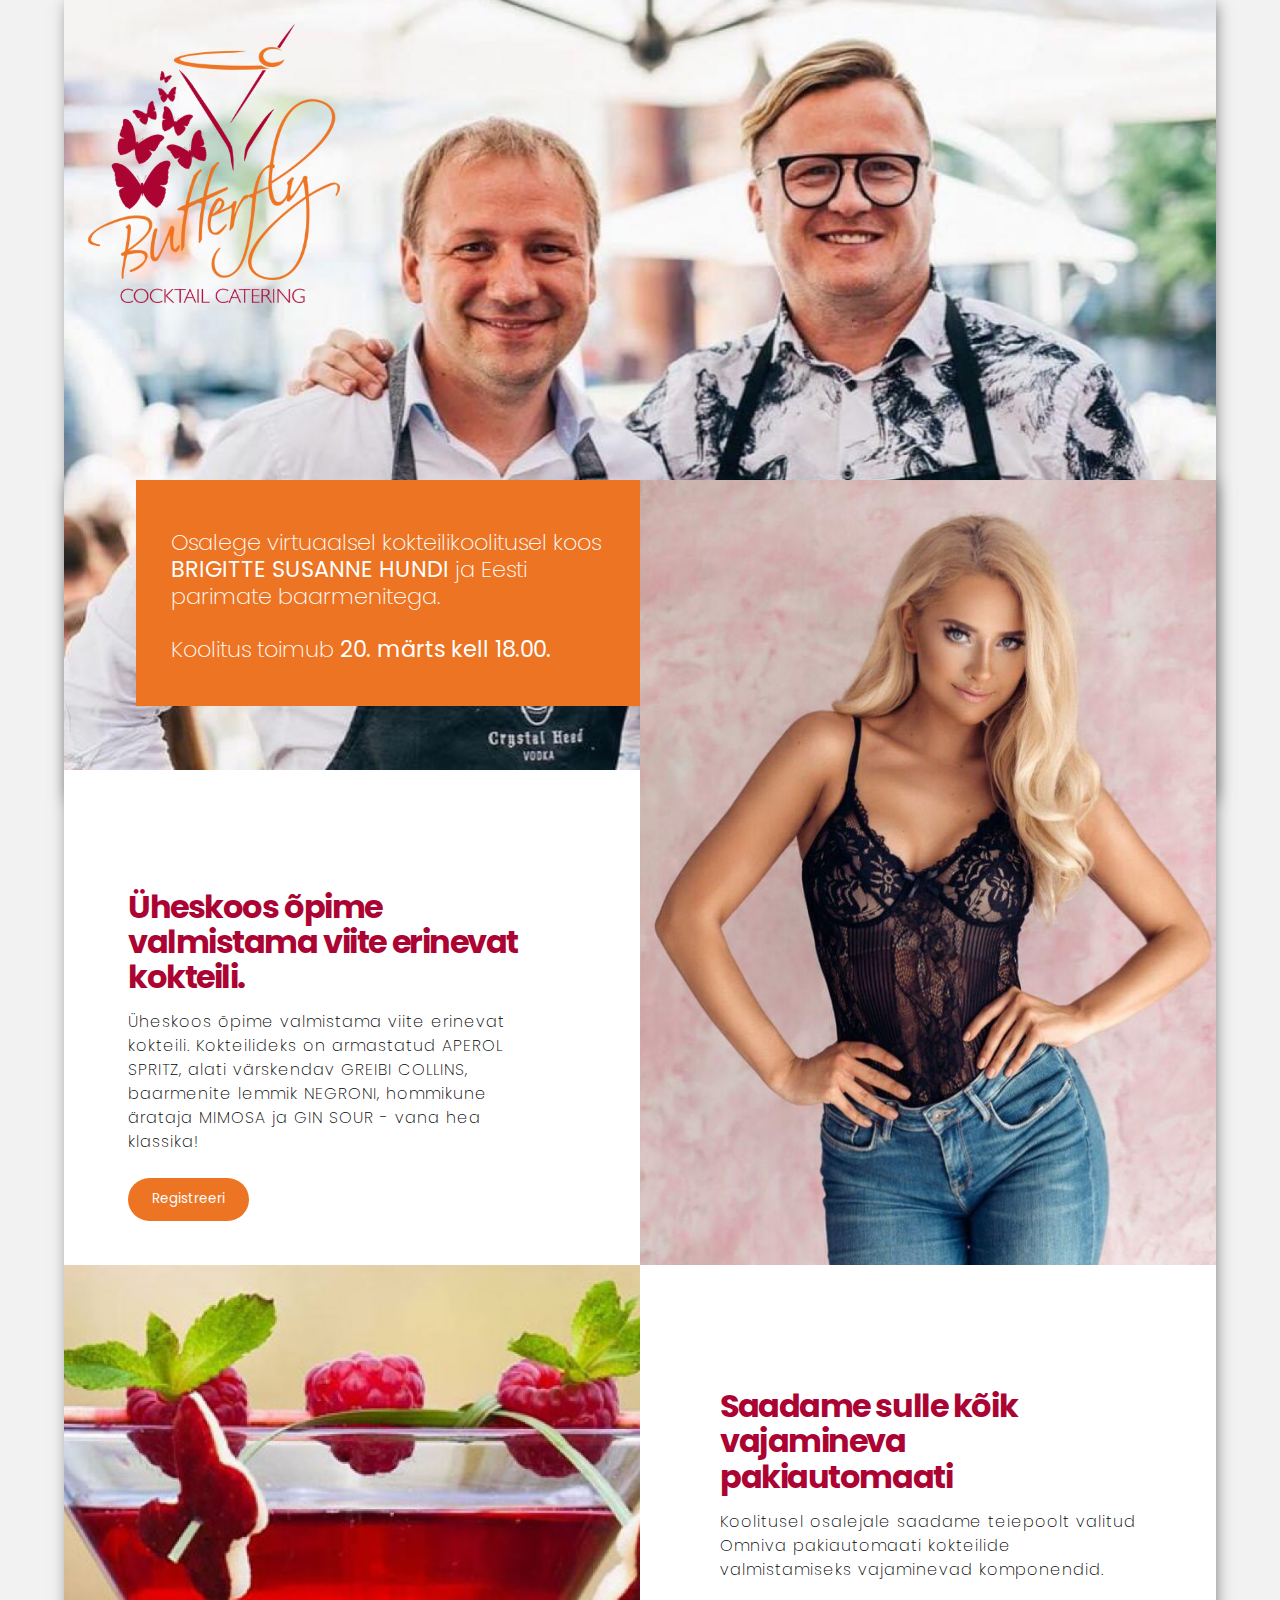
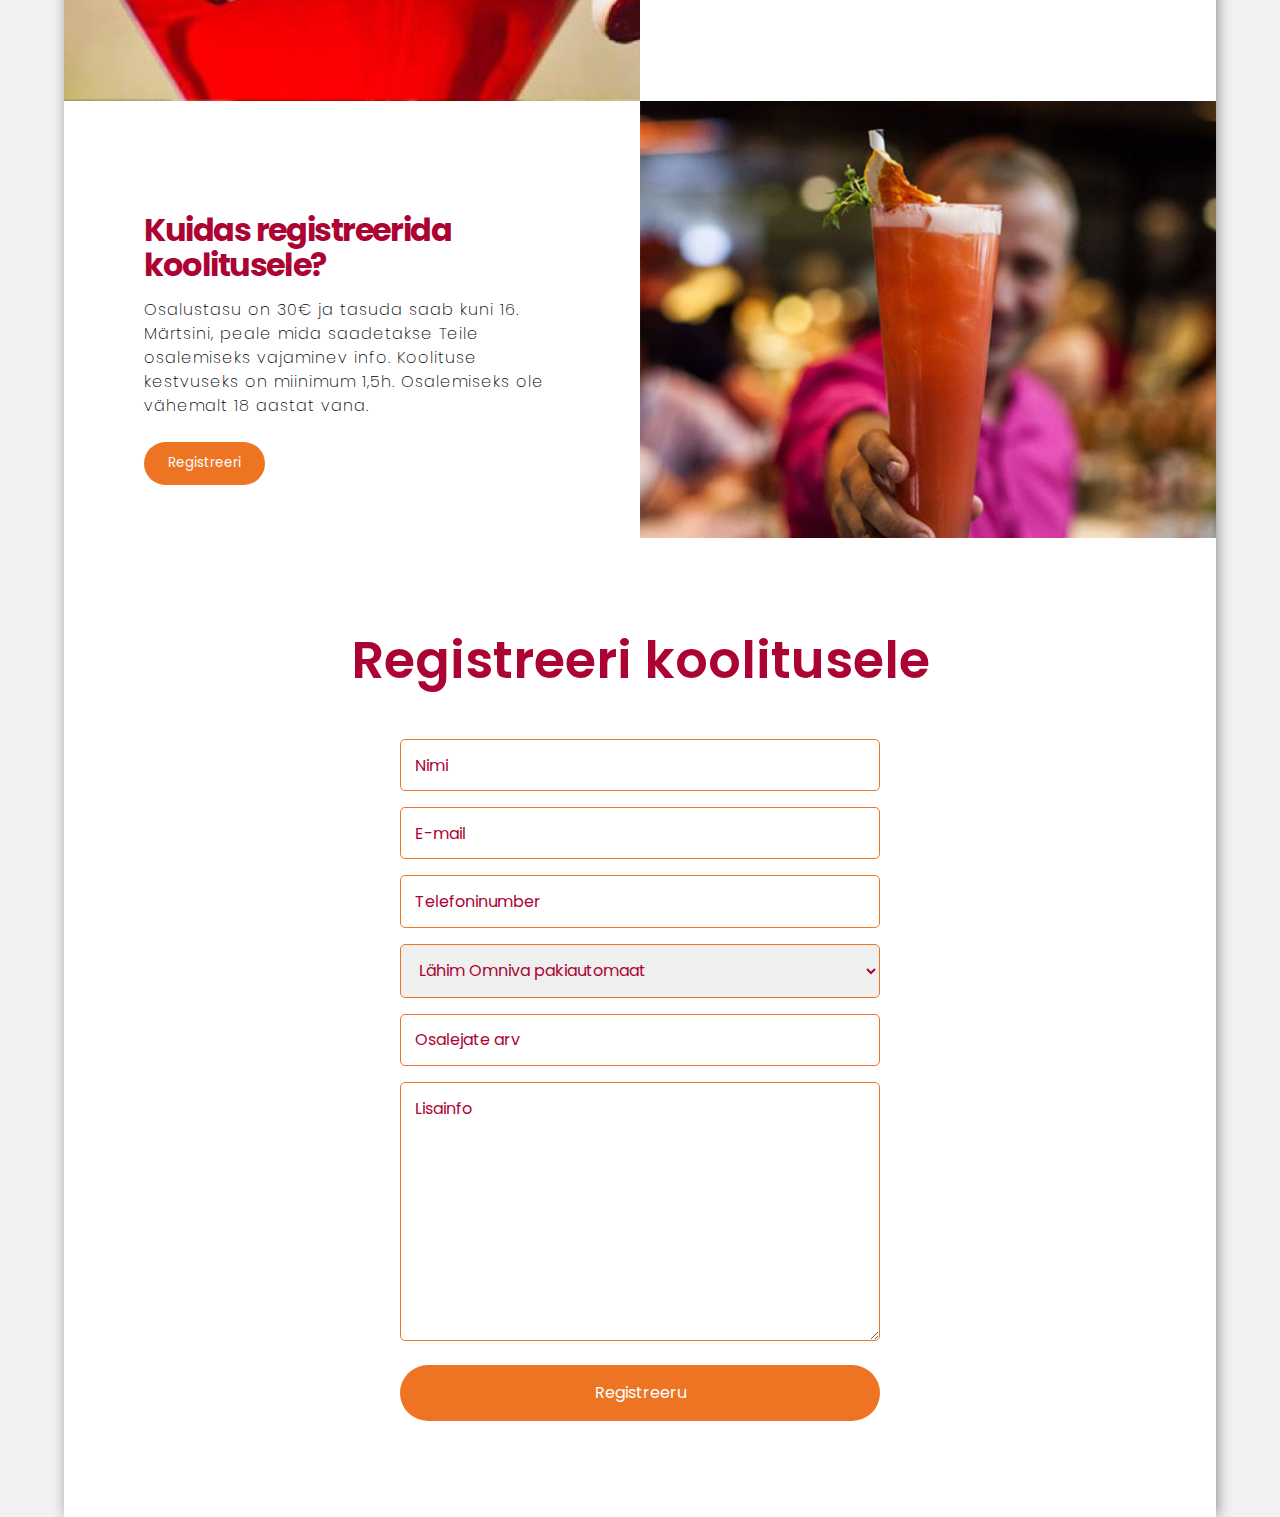
<file: index.html>
<!DOCTYPE html>
<html lang="en">
<head>
  <meta charset="UTF-8">
  <meta http-equiv="X-UA-Compatible" content="IE=edge">
  <meta name="viewport" content="width=device-width, initial-scale=1.0">
  <link href="https://fonts.googleapis.com/css2?family=Poppins:wght@100;200;300;400;500;600&display=swap" rel="stylesheet">
  <link rel="stylesheet" href="./style.css">
  <title>Kokteilikoolitus</title>
</head>
<body>
    <div class="container">
    <!-- HEADER -->
      <div class="header">
        <img class="header__logo" src="./img/logo.svg" alt="logo">
      </div>  
      <main>
        <div class="cta">
          <div class="cta__content--left-col">
              <p class="cta__text-contnent">
              Osalege virtuaalsel kokteilikoolitusel koos <b>BRIGITTE SUSANNE HUNDI</b> ja Eesti parimate baarmenitega.<br><br>
              Koolitus toimub <b>20. märts kell 18.00.</b>
              </p>
              <div class="on-desktop">
            <div class="cta__content-box content-box">
              <h2 class="content-box__title">
              Üheskoos õpime valmistama viite erinevat kokteili.
              </h2>
              <p class="content-box__text cb-mob">
              Üheskoos õpime valmistama viite erinevat kokteili. Kokteilideks on armastatud APEROL SPRITZ, alati värskendav GREIBI COLLINS, baarmenite lemmik NEGRONI, hommikune ärataja MIMOSA ja GIN SOUR - vana hea klassika!
              </p>
              <a href="#contact-form"><button class="btn">Registreeri</button></a>
         
            </div>
          </div>


          </div>
            <div class="cta__content--right-col">
              <img class="cta__img" src="./img/person_1.jpg" alt="cta image person">
            </div>
        </div>

<div class="on-mobile">
  <div class="row-50-50">
    <div class="content-box xxx">
      <h2 class="content-box__title">
      Üheskoos õpime valmistama viite erinevat kokteili
      </h2>
      <p class="content-box__text">
      Üheskoos õpime valmistama viite erinevat kokteili. Kokteilideks on armastatud APEROL SPRITZ, alati värskendav GREIBI COLLINS, baarmenite lemmik NEGRONI, hommikune ärataja MIMOSA ja GIN SOUR - vana hea klassika!
      </p>
      <a href="#contact-form"><button class="btn">Registreeri</button></a>
  
    </div>
  </div>
</div>


              <div class="on-desktop">
      <!-- TEINE SECTIPN -->
      <div class="row-50-50">
        <div class="row-50-50__content-box--left">
          <img class="content-box__img" src="./img/cocktail_img_1.png" alt="">
        </div>
        <div class="content-box  row-50-50__content-box--right">
          <h2 class="content-box__title">
            Saadame sulle kõik vajamineva pakiautomaati
          </h2>
          <p class="content-box__text">
            Koolitusel osalejale saadame teiepoolt valitud Omniva pakiautomaati kokteilide valmistamiseks vajaminevad komponendid.
            <!-- Vali lähim pakiautomaat <a href="https://www.omniva.ee/abi/kaart" target="_blank">https://www.omniva.ee/abi/kaart  </a>                   -->
          </p>
        </div>          
      </div>
              </div>
              <div class="on-mobile">
                <div class="row-50-50">
               
                  <div class="content-box  row-50-50__content-box--right">
                    <h2 class="content-box__title">
                      Saadame sulle kõik vajamineva pakiautomaati
                    </h2>
                    <p class="content-box__text">
                      Koolitusel osalejale saadame teiepoolt valitud Omniva pakiautomaati kokteilide valmistamiseks vajaminevad komponendid.
                      <!-- Vali lähim pakiautomaat <a href="https://www.omniva.ee/abi/kaart" target="_blank">https://www.omniva.ee/abi/kaart  </a>                   -->
                    </p>
                  </div> 
                  
                  
                  <div class="row-50-50__content-box--left">
                    <img class="content-box__img" src="./img/cocktail_img_1.png" alt="">
                  </div>
                </div>
              </div>
              


      <!-- KOLMAS SECTION -->
              <div class="row-50-50">
                <div class="content-box row-50-50__content-box--left">
                  
                  <h2 class="content-box__title">
                    Kuidas registreerida koolitusele?
                  </h2>
                  <p class="content-box__text">
                    Osalustasu on 30€ ja tasuda saab kuni 16. Märtsini, peale mida saadetakse Teile osalemiseks vajaminev info.
                    Koolituse kestvuseks on miinimum 1,5h.
                    Osalemiseks ole vähemalt 18 aastat vana.
                  </p>
                  <a href="#contact-form"><button class="btn">Registreeri</button></a>
                </div>
                <div class="row-50-50__content-box--right">
                  <img class="content-box__img" src="./img/cocktail_img_1.jpg" alt="">
              </div>     
                </div>
      
                <div id="contact-form" class="contact-form">
                  <h2 class="contact-form__title">Registreeri koolitusele</h2>
                  <form class="contact-form__form-imputs" action="https://formsubmit.co/ervet@kiolein.ee" method="POST">
                    <input type="hidden" name="_captcha" value="false">
                    <input type="hidden" name="_subject" value="Uus kiri kokteilikoolituse reg. lehelt">
                    <input type="hidden" name="_template" value="basic">
                    <input type="hidden" name="_next" value="https://kokteilikoolitus.kokteilid.ee/thankyou.html">
                    <input type="text" placeholder="Nimi" name="Nimi" required>
                    <input type="email" name="email" placeholder="E-mail" required>
                    <input type="text" name="Telefoninumber" placeholder="Telefoninumber">
                    <!-- <label for="">Vali lähim pakiautomaat <a href="https://www.omniva.ee/abi/kaart" target="_blank">https://www.omniva.ee/abi/kaart  </a>              </label>
                    <input type="text" name="Pakiautomaat" placeholder="Lähim Omniva pakiautomaat" required> -->
                    <select id="pakiautomaat" name="Lähim Omniva pakiautomaat"  placeholder="Lähim Omniva pakiautomaat" required>
                      <option value="">Lähim Omniva pakiautomaat</option><option value="
                      Ülenurme Coop Konsumi">
                      Ülenurme Coop Konsumi pakiautomaat</option><option value="
                      Vääna-Jõesuu kauplus Maksis">
                      Vääna-Jõesuu kauplus Maksis pakiautomaat</option><option value="
                      Vändra Coop Konsumi">
                      Vändra Coop Konsumi pakiautomaat</option><option value="
                      Väike-Maarja Grossi">
                      Väike-Maarja Grossi pakiautomaat</option><option value="
                      Võru Maxima XX">
                      Võru Maxima XX pakiautomaat</option><option value="
                      Võru kesklinna Circle K">
                      Võru kesklinna Circle K pakiautomaat</option><option value="
                      Võru Coop Maksimarketi">
                      Võru Coop Maksimarketi pakiautomaat</option><option value="
                      Vinni Spordikompleksi">
                      Vinni Spordikompleksi pakiautomaat</option><option value="
                      Viljandi Vaksali Maxima X">
                      Viljandi Vaksali Maxima X pakiautomaat</option><option value="
                      Viljandi Tallinna 60 Maxima X">
                      Viljandi Tallinna 60 Maxima X pakiautomaat</option><option value="
                      Viljandi Männimäe Selveri">
                      Viljandi Männimäe Selveri pakiautomaat</option><option value="
                      Viljandi Coop Maksimarketi">
                      Viljandi Coop Maksimarketi pakiautomaat</option><option value="
                      Viljandi Bussijaama">
                      Viljandi Bussijaama pakiautomaat</option><option value="
                      Viimsi Rimi">
                      Viimsi Rimi pakiautomaat</option><option value="
                      Viimsi Pärnamäe Rimi">
                      Viimsi Pärnamäe Rimi pakiautomaat</option><option value="
                      Viimsi Kaubanduskeskuse">
                      Viimsi Kaubanduskeskuse pakiautomaat</option><option value="
                      Vastse-Kuuste Coop kaupluse">
                      Vastse-Kuuste Coop kaupluse pakiautomaat</option><option value="
                      Valga Siili Coop Konsumi">
                      Valga Siili Coop Konsumi pakiautomaat</option><option value="
                      Valga Maxima XX">
                      Valga Maxima XX pakiautomaat</option><option value="
                      Vaida Coop kaupluse">
                      Vaida Coop kaupluse pakiautomaat</option><option value="
                      Uuemõisa Coop Konsumi">
                      Uuemõisa Coop Konsumi pakiautomaat</option><option value="
                      Türi Maxima X">
                      Türi Maxima X pakiautomaat</option><option value="
                      Tõrvandi Coop Konsumi">
                      Tõrvandi Coop Konsumi pakiautomaat</option><option value="
                      Tõrva Maxima X">
                      Tõrva Maxima X pakiautomaat</option><option value="
                      Turba kaupluse">
                      Turba kaupluse pakiautomaat</option><option value="
                      Torma Coop kaupluse">
                      Torma Coop kaupluse pakiautomaat</option><option value="
                      Tartu Veeriku Selveri">
                      Tartu Veeriku Selveri pakiautomaat</option><option value="
                      Tartu Vahi Selveri">
                      Tartu Vahi Selveri pakiautomaat</option><option value="
                      Tartu Ujula Coop Konsumi">
                      Tartu Ujula Coop Konsumi pakiautomaat</option><option value="
                      Tartu Tuglase Rimi">
                      Tartu Tuglase Rimi pakiautomaat</option><option value="
                      Tartu Tasku Keskuse">
                      Tartu Tasku Keskuse pakiautomaat</option><option value="
                      Tartu Sõbrakeskuse">
                      Tartu Sõbrakeskuse pakiautomaat</option><option value="
                      Tartu Saare Maxima X">
                      Tartu Saare Maxima X pakiautomaat</option><option value="
                      Tartu Ringtee Selveri">
                      Tartu Ringtee Selveri pakiautomaat</option><option value="
                      Tartu Rebase Rimi">
                      Tartu Rebase Rimi pakiautomaat</option><option value="
                      Tartu Raadi Maxima XX">
                      Tartu Raadi Maxima XX pakiautomaat</option><option value="
                      Tartu Lõunakeskuse">
                      Tartu Lõunakeskuse pakiautomaat</option><option value="
                      Tartu Lembitu Coop Konsumi">
                      Tartu Lembitu Coop Konsumi pakiautomaat</option><option value="
                      Tartu Kvartali Keskuse">
                      Tartu Kvartali Keskuse pakiautomaat</option><option value="
                      Tartu Kivilinna Coop Konsumi">
                      Tartu Kivilinna Coop Konsumi pakiautomaat</option><option value="
                      Tartu Kesklinna Keskuse">
                      Tartu Kesklinna Keskuse pakiautomaat</option><option value="
                      Tartu Karete Coop Konsumi">
                      Tartu Karete Coop Konsumi pakiautomaat</option><option value="
                      Tartu Jaamamõisa Selveri">
                      Tartu Jaamamõisa Selveri pakiautomaat</option><option value="
                      Tartu Ilmatsalu Maxima X">
                      Tartu Ilmatsalu Maxima X pakiautomaat</option><option value="
                      Tartu Eedeni">
                      Tartu Eedeni pakiautomaat</option><option value="
                      Tartu Anne Selveri">
                      Tartu Anne Selveri pakiautomaat</option><option value="
                      Tartu Anne 40 Maxima X">
                      Tartu Anne 40 Maxima X pakiautomaat</option><option value="
                      Tartu Aardla Selveri">
                      Tartu Aardla Selveri pakiautomaat</option><option value="
                      Tapa Maxima X">
                      Tapa Maxima X pakiautomaat</option><option value="
                      Tapa Grossi">
                      Tapa Grossi pakiautomaat</option><option value="
                      Tamsalu Grossi">
                      Tamsalu Grossi pakiautomaat</option><option value="
                      Tallinna Ümera Maxima XX">
                      Tallinna Ümera Maxima XX pakiautomaat</option><option value="
                      Tallinna Ülemiste Keskuse">
                      Tallinna Ülemiste Keskuse pakiautomaat</option><option value="
                      Tallinna Ülemiste City Selveri">
                      Tallinna Ülemiste City Selveri pakiautomaat</option><option value="
                      Tallinna Õismäe Maxima XX">
                      Tallinna Õismäe Maxima XX pakiautomaat</option><option value="
                      Tallinna Viru bussiterminali">
                      Tallinna Viru bussiterminali pakiautomaat</option><option value="
                      Tallinna Vilde tee Maxima XX">
                      Tallinna Vilde tee Maxima XX pakiautomaat</option><option value="
                      Tallinna Vikerlase Rimi">
                      Tallinna Vikerlase Rimi pakiautomaat</option><option value="
                      Tallinna Valdeku Selver ABC">
                      Tallinna Valdeku Selver ABC pakiautomaat</option><option value="
                      Tallinna Valdeku Maxima X">
                      Tallinna Valdeku Maxima X pakiautomaat</option><option value="
                      Tallinna Tööstuse Rimi">
                      Tallinna Tööstuse Rimi pakiautomaat</option><option value="
                      Tallinna Tähesaju Selveri">
                      Tallinna Tähesaju Selveri pakiautomaat</option><option value="
                      Tallinna Torupilli Selveri">
                      Tallinna Torupilli Selveri pakiautomaat</option><option value="
                      Tallinna Tondi Ärikeskuse">
                      Tallinna Tondi Ärikeskuse pakiautomaat</option><option value="
                      Tallinna Tondi Selveri">
                      Tallinna Tondi Selveri pakiautomaat</option><option value="
                      Tallinna Telliskivi Rimi">
                      Tallinna Telliskivi Rimi pakiautomaat</option><option value="
                      Tallinna Tatari Rimi">
                      Tallinna Tatari Rimi pakiautomaat</option><option value="
                      Tallinna Tammsaare Ärikeskuse">
                      Tallinna Tammsaare Ärikeskuse pakiautomaat</option><option value="
                      Tallinna Tammsaare Maxima XX">
                      Tallinna Tammsaare Maxima XX pakiautomaat</option><option value="
                      Tallinna T1 Keskuse">
                      Tallinna T1 Keskuse pakiautomaat</option><option value="
                      Tallinna Sütiste Maxima X">
                      Tallinna Sütiste Maxima X pakiautomaat</option><option value="
                      Tallinna Sõpruse Rimi">
                      Tallinna Sõpruse Rimi pakiautomaat</option><option value="
                      Tallinna Sõpruse pst 171 Maxima X">
                      Tallinna Sõpruse pst 171 Maxima X pakiautomaat</option><option value="
                      Tallinna Sõle Rimi (Paavli 10)">
                      Tallinna Sõle Rimi (Paavli 10) pakiautomaat</option><option value="
                      Tallinna Stroomi Keskuse">
                      Tallinna Stroomi Keskuse pakiautomaat</option><option value="
                      Tallinna Stockmanni">
                      Tallinna Stockmanni pakiautomaat</option><option value="
                      Tallinna Solaris Keskuse">
                      Tallinna Solaris Keskuse pakiautomaat</option><option value="
                      Tallinna Smuuli Maxima XX">
                      Tallinna Smuuli Maxima XX pakiautomaat</option><option value="
                      Tallinna Sikupilli">
                      Tallinna Sikupilli pakiautomaat</option><option value="
                      Tallinna Rocca al Mare">
                      Tallinna Rocca al Mare pakiautomaat</option><option value="
                      Tallinna Raudalu Coop Konsumi">
                      Tallinna Raudalu Coop Konsumi pakiautomaat</option><option value="
                      Tallinna Pääsküla Rimi">
                      Tallinna Pääsküla Rimi pakiautomaat</option><option value="
                      Tallinna Pärnu mnt 390b Maxima X">
                      Tallinna Pärnu mnt 390b Maxima X pakiautomaat</option><option value="
                      Tallinna Põhja Neste">
                      Tallinna Põhja Neste pakiautomaat</option><option value="
                      Tallinna Punase Selveri">
                      Tallinna Punase Selveri pakiautomaat</option><option value="
                      Tallinna Pirita Selveri">
                      Tallinna Pirita Selveri pakiautomaat</option><option value="
                      Tallinna Pirita Keskuse">
                      Tallinna Pirita Keskuse pakiautomaat</option><option value="
                      Tallinna Pelgulinna Selveri">
                      Tallinna Pelgulinna Selveri pakiautomaat</option><option value="
                      Tallinna Pallasti">
                      Tallinna Pallasti pakiautomaat</option><option value="
                      Tallinna Paepargi Maxima XX">
                      Tallinna Paepargi Maxima XX pakiautomaat</option><option value="
                      Tallinna Paasiku Grossi">
                      Tallinna Paasiku Grossi pakiautomaat</option><option value="
                      Tallinna Nõmme turu">
                      Tallinna Nõmme turu pakiautomaat</option><option value="
                      Tallinna Nõmme tee 23 Maxima X">
                      Tallinna Nõmme tee 23 Maxima X pakiautomaat</option><option value="
                      Tallinna Nurmenuku">
                      Tallinna Nurmenuku pakiautomaat</option><option value="
                      Tallinna Nautica Keskuse">
                      Tallinna Nautica Keskuse pakiautomaat</option><option value="
                      Tallinna Männiku Rimi">
                      Tallinna Männiku Rimi pakiautomaat</option><option value="
                      Tallinna Mustika Keskuse">
                      Tallinna Mustika Keskuse pakiautomaat</option><option value="
                      Tallinna Mustamäe Keskuse">
                      Tallinna Mustamäe Keskuse pakiautomaat</option><option value="
                      Tallinna Mustakivi Keskuse">
                      Tallinna Mustakivi Keskuse pakiautomaat</option><option value="
                      Tallinna Merimetsa Selveri">
                      Tallinna Merimetsa Selveri pakiautomaat</option><option value="
                      Tallinna Marienthali Keskuse">
                      Tallinna Marienthali Keskuse pakiautomaat</option><option value="
                      Tallinna Magistrali Keskuse">
                      Tallinna Magistrali Keskuse pakiautomaat</option><option value="
                      Tallinna Magdaleena">
                      Tallinna Magdaleena pakiautomaat</option><option value="
                      Tallinna Läänemere Selveri">
                      Tallinna Läänemere Selveri pakiautomaat</option><option value="
                      Tallinna Läänemere Rimi">
                      Tallinna Läänemere Rimi pakiautomaat</option><option value="
                      Tallinna Linnamäe Maxima XXX">
                      Tallinna Linnamäe Maxima XXX pakiautomaat</option><option value="
                      Tallinna Lastekodu Grossi">
                      Tallinna Lastekodu Grossi pakiautomaat</option><option value="
                      Tallinna Lasnamäe Prisma">
                      Tallinna Lasnamäe Prisma pakiautomaat</option><option value="
                      Tallinna Lasnamäe Centrumi B">
                      Tallinna Lasnamäe Centrumi B pakiautomaat</option><option value="
                      Tallinna Lasnamäe Centrumi A">
                      Tallinna Lasnamäe Centrumi A pakiautomaat</option><option value="
                      Tallinna Kärberi Keskuse">
                      Tallinna Kärberi Keskuse pakiautomaat</option><option value="
                      Tallinna Kristiine Keskuse">
                      Tallinna Kristiine Keskuse pakiautomaat</option><option value="
                      Tallinna Kollase Keskuse">
                      Tallinna Kollase Keskuse pakiautomaat</option><option value="
                      Tallinna Kolde Rimi">
                      Tallinna Kolde Rimi pakiautomaat</option><option value="
                      Tallinna Kivila Grossi">
                      Tallinna Kivila Grossi pakiautomaat</option><option value="
                      Tallinna Kari Grossipoe">
                      Tallinna Kari Grossipoe pakiautomaat</option><option value="
                      Tallinna Kakumäe Selveri">
                      Tallinna Kakumäe Selveri pakiautomaat</option><option value="
                      Tallinna Kadaka Selveri">
                      Tallinna Kadaka Selveri pakiautomaat</option><option value="
                      Tallinna Järveotsa Grossi">
                      Tallinna Järveotsa Grossi pakiautomaat</option><option value="
                      Tallinna Järve Keskuse">
                      Tallinna Järve Keskuse pakiautomaat</option><option value="
                      Tallinna Juhkentali Rimi">
                      Tallinna Juhkentali Rimi pakiautomaat</option><option value="
                      Tallinna Idakeskuse">
                      Tallinna Idakeskuse pakiautomaat</option><option value="
                      Tallinna Haabersti Rimi">
                      Tallinna Haabersti Rimi pakiautomaat</option><option value="
                      Tallinna Ehitajate tee Maxima XXX">
                      Tallinna Ehitajate tee Maxima XXX pakiautomaat</option><option value="
                      Tallinna Ehitajate tee Grossi">
                      Tallinna Ehitajate tee Grossi pakiautomaat</option><option value="
                      Tallinna Coca-Cola Plaza">
                      Tallinna Coca-Cola Plaza pakiautomaat</option><option value="
                      Tallinna Balti Jaama">
                      Tallinna Balti Jaama pakiautomaat</option><option value="
                      Tallinna Arsenali keskuse">
                      Tallinna Arsenali keskuse pakiautomaat</option><option value="
                      Tallinna Akadeemia Coop Konsumi">
                      Tallinna Akadeemia Coop Konsumi pakiautomaat</option><option value="
                      Tabivere Saadjärve Coop kaupluse">
                      Tabivere Saadjärve Coop kaupluse pakiautomaat</option><option value="
                      Tabasalu Rimi">
                      Tabasalu Rimi pakiautomaat</option><option value="
                      Suure-Jaani Tervisekoja">
                      Suure-Jaani Tervisekoja pakiautomaat</option><option value="
                      Sindi Maxima X">
                      Sindi Maxima X pakiautomaat</option><option value="
                      Sillamäe Viru pst Maxima X">
                      Sillamäe Viru pst Maxima X pakiautomaat</option><option value="
                      Sillamäe Coop Maksimarketi">
                      Sillamäe Coop Maksimarketi pakiautomaat</option><option value="
                      Sauga Coop Konsumi">
                      Sauga Coop Konsumi pakiautomaat</option><option value="
                      Saue Kaubakeskuse">
                      Saue Kaubakeskuse pakiautomaat</option><option value="
                      Saue Grossi">
                      Saue Grossi pakiautomaat</option><option value="
                      Salme Rannapargi tee">
                      Salme Rannapargi tee pakiautomaat</option><option value="
                      Saku Selveri">
                      Saku Selveri pakiautomaat</option><option value="
                      Saku Coop Konsumi">
                      Saku Coop Konsumi pakiautomaat</option><option value="
                      Saaremaa Kaubamaja">
                      Saaremaa Kaubamaja pakiautomaat</option><option value="
                      Räpina Maxima X">
                      Räpina Maxima X pakiautomaat</option><option value="
                      Räpina Coop Konsumi">
                      Räpina Coop Konsumi pakiautomaat</option><option value="
                      Rõngu Coop Konsumi">
                      Rõngu Coop Konsumi pakiautomaat</option><option value="
                      Risti vallamaja">
                      Risti vallamaja pakiautomaat</option><option value="
                      Rapla Vestis Coop Konsumi">
                      Rapla Vestis Coop Konsumi pakiautomaat</option><option value="
                      Rapla Maxima X">
                      Rapla Maxima X pakiautomaat</option><option value="
                      Rakvere Vaala keskuse">
                      Rakvere Vaala keskuse pakiautomaat</option><option value="
                      Rakvere Turutare">
                      Rakvere Turutare pakiautomaat</option><option value="
                      Rakvere Põhjakeskuse">
                      Rakvere Põhjakeskuse pakiautomaat</option><option value="
                      Rakvere Lilleoru kaupluse">
                      Rakvere Lilleoru kaupluse pakiautomaat</option><option value="
                      Raasiku Coop Konsumi">
                      Raasiku Coop Konsumi pakiautomaat</option><option value="
                      Pärnu-Jaagupi Grossi">
                      Pärnu-Jaagupi Grossi pakiautomaat</option><option value="
                      Pärnu Ülejõe Selveri">
                      Pärnu Ülejõe Selveri pakiautomaat</option><option value="
                      Pärnu Turu">
                      Pärnu Turu pakiautomaat</option><option value="
                      Pärnu Tiina Coop Konsumi">
                      Pärnu Tiina Coop Konsumi pakiautomaat</option><option value="
                      Pärnu Port Artur 2">
                      Pärnu Port Artur 2 pakiautomaat</option><option value="
                      Pärnu Oja Selver ABC">
                      Pärnu Oja Selver ABC pakiautomaat</option><option value="
                      Pärnu Maxima XXX">
                      Pärnu Maxima XXX pakiautomaat</option><option value="
                      Pärnu Kaubamajaka">
                      Pärnu Kaubamajaka pakiautomaat</option><option value="
                      Pärnu Jannseni Rimi">
                      Pärnu Jannseni Rimi pakiautomaat</option><option value="
                      Pärnu Coop Maksimarketi">
                      Pärnu Coop Maksimarketi pakiautomaat</option><option value="
                      Põlva Selveri">
                      Põlva Selveri pakiautomaat</option><option value="
                      Põlva Meie Ostumarketi">
                      Põlva Meie Ostumarketi pakiautomaat</option><option value="
                      Põlva Kaubamaja">
                      Põlva Kaubamaja pakiautomaat</option><option value="
                      Põltsamaa Selveri">
                      Põltsamaa Selveri pakiautomaat</option><option value="
                      Puhja Coop Konsumi">
                      Puhja Coop Konsumi pakiautomaat</option><option value="
                      Peetri Selveri">
                      Peetri Selveri pakiautomaat</option><option value="
                      Peetri Keskuse">
                      Peetri Keskuse pakiautomaat</option><option value="
                      Paldiski Maxima X">
                      Paldiski Maxima X pakiautomaat</option><option value="
                      Paldiski Coop Konsumi">
                      Paldiski Coop Konsumi pakiautomaat</option><option value="
                      Paikuse Coop Konsumi">
                      Paikuse Coop Konsumi pakiautomaat</option><option value="
                      Paide Selveri">
                      Paide Selveri pakiautomaat</option><option value="
                      Paide Hesburgeri">
                      Paide Hesburgeri pakiautomaat</option><option value="
                      Otepää Maxima X">
                      Otepää Maxima X pakiautomaat</option><option value="
                      Orissaare Coop Konsumi">
                      Orissaare Coop Konsumi pakiautomaat</option><option value="
                      Nõo vallamaja">
                      Nõo vallamaja pakiautomaat</option><option value="
                      Narva-Jõesuu raamatukogu">
                      Narva-Jõesuu raamatukogu pakiautomaat</option><option value="
                      Narva Tiimani Maxima XX">
                      Narva Tiimani Maxima XX pakiautomaat</option><option value="
                      Narva Prisma">
                      Narva Prisma pakiautomaat</option><option value="
                      Narva Megamarketi">
                      Narva Megamarketi pakiautomaat</option><option value="
                      Narva Kreenholmi Maxima XX">
                      Narva Kreenholmi Maxima XX pakiautomaat</option><option value="
                      Narva Kerese keskuse">
                      Narva Kerese keskuse pakiautomaat</option><option value="
                      Narva Fama Keskuse">
                      Narva Fama Keskuse pakiautomaat</option><option value="
                      Narva Astri keskuse">
                      Narva Astri keskuse pakiautomaat</option><option value="
                      Märjamaa Maxima X">
                      Märjamaa Maxima X pakiautomaat</option><option value="
                      Muuga Maxima X">
                      Muuga Maxima X pakiautomaat</option><option value="
                      Mustvee Coop Konsumi">
                      Mustvee Coop Konsumi pakiautomaat</option><option value="
                      Muraste Coop Konsumi">
                      Muraste Coop Konsumi pakiautomaat</option><option value="
                      Muhu Liiva Alexela">
                      Muhu Liiva Alexela pakiautomaat</option><option value="
                      Maardu Pärli Keskuse">
                      Maardu Pärli Keskuse pakiautomaat</option><option value="
                      Maardu Maxima XX">
                      Maardu Maxima XX pakiautomaat</option><option value="
                      Maardu Maxima X">
                      Maardu Maxima X pakiautomaat</option><option value="
                      Loo Grossi">
                      Loo Grossi pakiautomaat</option><option value="
                      Loksa Grossi">
                      Loksa Grossi pakiautomaat</option><option value="
                      Lihula Coop Konsumi">
                      Lihula Coop Konsumi pakiautomaat</option><option value="
                      Lagedi Keskusehoone">
                      Lagedi Keskusehoone pakiautomaat</option><option value="
                      Laagri Veskitammi Selver ABC">
                      Laagri Veskitammi Selver ABC pakiautomaat</option><option value="
                      Laagri Coop Maksimarketi">
                      Laagri Coop Maksimarketi pakiautomaat</option><option value="
                      Kärdla Tormi Coop Konsumi">
                      Kärdla Tormi Coop Konsumi pakiautomaat</option><option value="
                      Kärdla Hiiu Coop Konsumi">
                      Kärdla Hiiu Coop Konsumi pakiautomaat</option><option value="
                      Käina Coop Konsumi">
                      Käina Coop Konsumi pakiautomaat</option><option value="
                      Kõrveküla Coop kaupluse">
                      Kõrveküla Coop kaupluse pakiautomaat</option><option value="
                      Kuusalu Coop Konsumi">
                      Kuusalu Coop Konsumi pakiautomaat</option><option value="
                      Kuressaare Smuuli Coop Konsumi">
                      Kuressaare Smuuli Coop Konsumi pakiautomaat</option><option value="
                      Kuressaare Maxima XX">
                      Kuressaare Maxima XX pakiautomaat</option><option value="
                      Kunda Grossi">
                      Kunda Grossi pakiautomaat</option><option value="
                      Kostivere Meie kaupluse">
                      Kostivere Meie kaupluse pakiautomaat</option><option value="
                      Kose Grossi">
                      Kose Grossi pakiautomaat</option><option value="
                      Kohtla-Järve Vironia Keskuse">
                      Kohtla-Järve Vironia Keskuse pakiautomaat</option><option value="
                      Kohtla-Järve Rimi">
                      Kohtla-Järve Rimi pakiautomaat</option><option value="
                      Kohtla-Järve Mõisa tee Maxima X">
                      Kohtla-Järve Mõisa tee Maxima X pakiautomaat</option><option value="
                      Kohtla-Järve Keskallee Maxima X">
                      Kohtla-Järve Keskallee Maxima X pakiautomaat</option><option value="
                      Kohila Coop Konsumi">
                      Kohila Coop Konsumi pakiautomaat</option><option value="
                      Koeru Vallamaja">
                      Koeru Vallamaja pakiautomaat</option><option value="
                      Kiviõli Maxima X">
                      Kiviõli Maxima X pakiautomaat</option><option value="
                      Kiviõli Grossi">
                      Kiviõli Grossi pakiautomaat</option><option value="
                      Kilingi-Nõmme Coop Konsumi">
                      Kilingi-Nõmme Coop Konsumi pakiautomaat</option><option value="
                      Kiisa Coop kaupluse">
                      Kiisa Coop kaupluse pakiautomaat</option><option value="
                      Kiili Coop Konsumi">
                      Kiili Coop Konsumi pakiautomaat</option><option value="
                      Keila Rõõmu kaubamaja">
                      Keila Rõõmu kaubamaja pakiautomaat</option><option value="
                      Keila Maxima X">
                      Keila Maxima X pakiautomaat</option><option value="
                      Keila Grossi">
                      Keila Grossi pakiautomaat</option><option value="
                      Kehtna Coop kaupluse">
                      Kehtna Coop kaupluse pakiautomaat</option><option value="
                      Kehra Coop Konsumi">
                      Kehra Coop Konsumi pakiautomaat</option><option value="
                      Karksi-Nuia Coop Konsum">
                      Karksi-Nuia Coop Konsum pakiautomaat</option><option value="
                      Kambja Coop Konsumi">
                      Kambja Coop Konsumi pakiautomaat</option><option value="
                      Kadrina Coop Konsumi">
                      Kadrina Coop Konsumi pakiautomaat</option><option value="
                      Jüri Grossi">
                      Jüri Grossi pakiautomaat</option><option value="
                      Jüri Coop Konsumi">
                      Jüri Coop Konsumi pakiautomaat</option><option value="
                      Järvakandi Kandi Konsumi">
                      Järvakandi Kandi Konsumi pakiautomaat</option><option value="
                      Järva-Jaani Grossi">
                      Järva-Jaani Grossi pakiautomaat</option><option value="
                      Jõhvi Pargi Keskuse">
                      Jõhvi Pargi Keskuse pakiautomaat</option><option value="
                      Jõhvi Maxima XX">
                      Jõhvi Maxima XX pakiautomaat</option><option value="
                      Jõhvi Jewe Keskuse">
                      Jõhvi Jewe Keskuse pakiautomaat</option><option value="
                      Jõhvi Grossi">
                      Jõhvi Grossi pakiautomaat</option><option value="
                      Jõgeva Postkontori">
                      Jõgeva Postkontori pakiautomaat</option><option value="
                      Iisaku Grossi">
                      Iisaku Grossi pakiautomaat</option><option value="
                      Ihaste Coop Konsumi">
                      Ihaste Coop Konsumi pakiautomaat</option><option value="
                      Häädemeeste Coop Konsumi">
                      Häädemeeste Coop Konsumi pakiautomaat</option><option value="
                      Haljala Grossi">
                      Haljala Grossi pakiautomaat</option><option value="
                      Haapsalu Kaubamaja">
                      Haapsalu Kaubamaja pakiautomaat</option><option value="
                      Haapsalu Kastani">
                      Haapsalu Kastani pakiautomaat</option><option value="
                      Haabneeme Coop Konsumi">
                      Haabneeme Coop Konsumi pakiautomaat</option><option value="
                      Elva Turuplatsi Coop Konsumi">
                      Elva Turuplatsi Coop Konsumi pakiautomaat</option><option value="
                      Elva Arbimäe Coop Konsumi">
                      Elva Arbimäe Coop Konsumi pakiautomaat</option><option value="
                      Audru osavallakeskuse">
                      Audru osavallakeskuse pakiautomaat</option><option value="
                      Aseri Grossi">
                      Aseri Grossi pakiautomaat</option><option value="
                      Aruküla Coop Konsumi">
                      Aruküla Coop Konsumi pakiautomaat</option><option value="
                      Aravete Meie kaupluse">
                      Aravete Meie kaupluse pakiautomaat</option><option value="
                      Antsla Coop Konsumi">
                      Antsla Coop Konsumi pakiautomaat</option><option value="
                      Ahtme Maxima XX">
                      Ahtme Maxima XX pakiautomaat</option><option value="
                      Ahtme Grossi">
                      Ahtme Grossi pakiautomaat</option><option value="Abja Coop Konsumi">Abja Coop Konsumi pakiautomaat</option>
                    </select>
                    <input type="text" name="Osalejate arv" placeholder="Osalejate arv" required>
                    <textarea name="Lisainfo" id="" cols="30" rows="10" placeholder="Lisainfo"></textarea>
                    <button class="contact-form__button" type="submit" >Registreeru</button>
                  </form>
                </div>
      </main>
    </div>
</body>
</html>
</file>
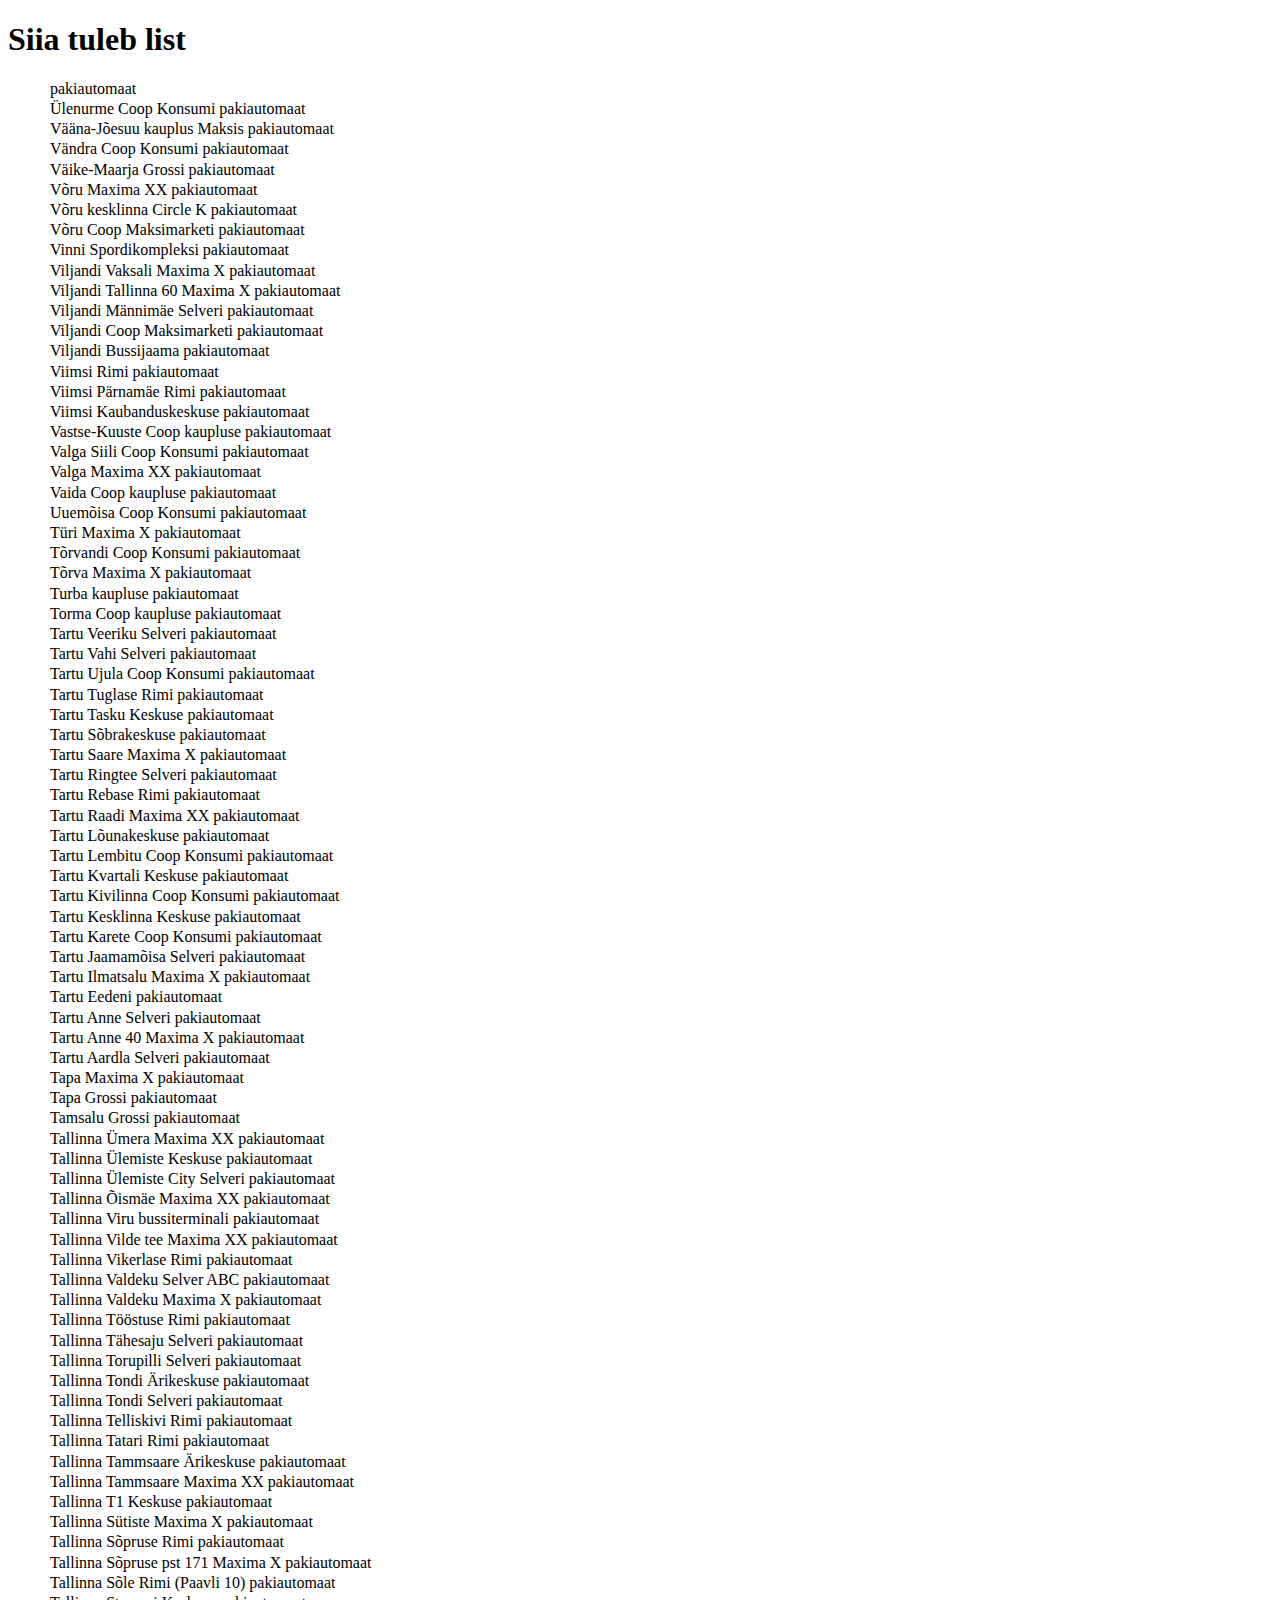
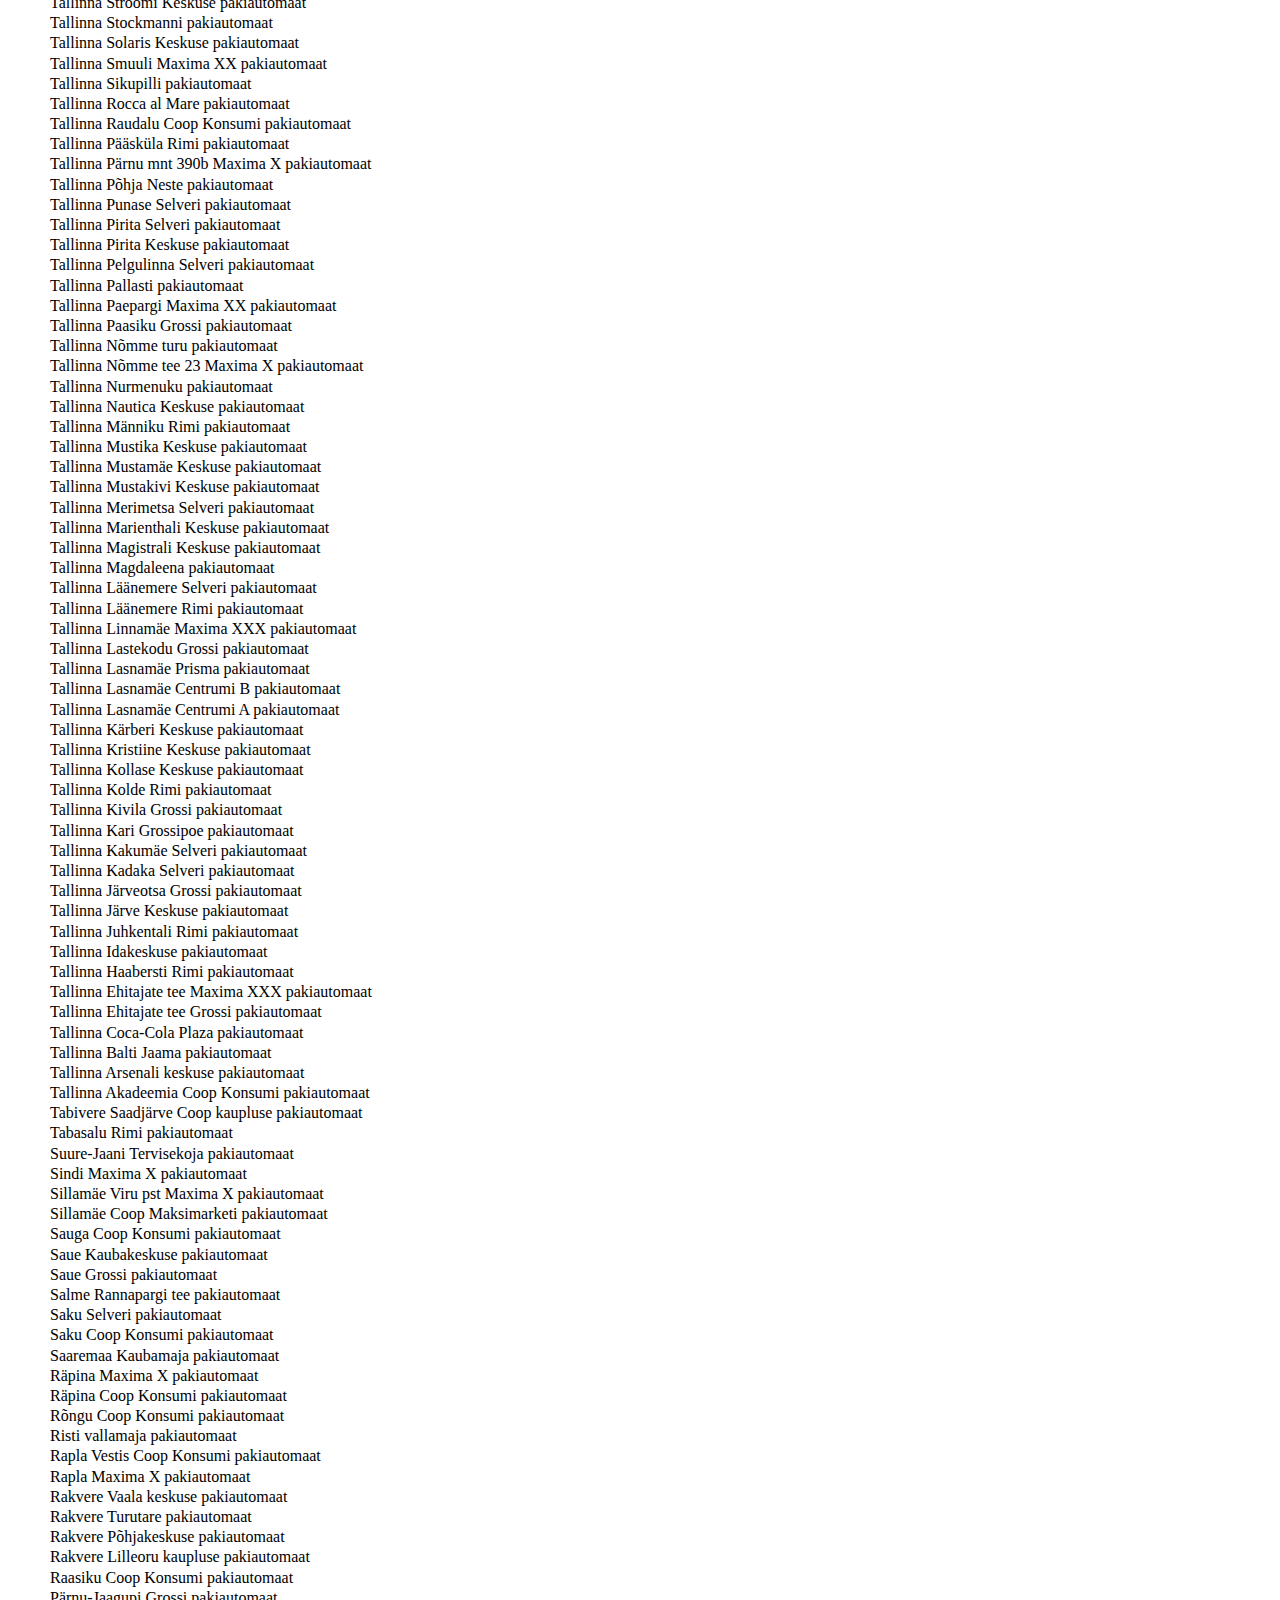
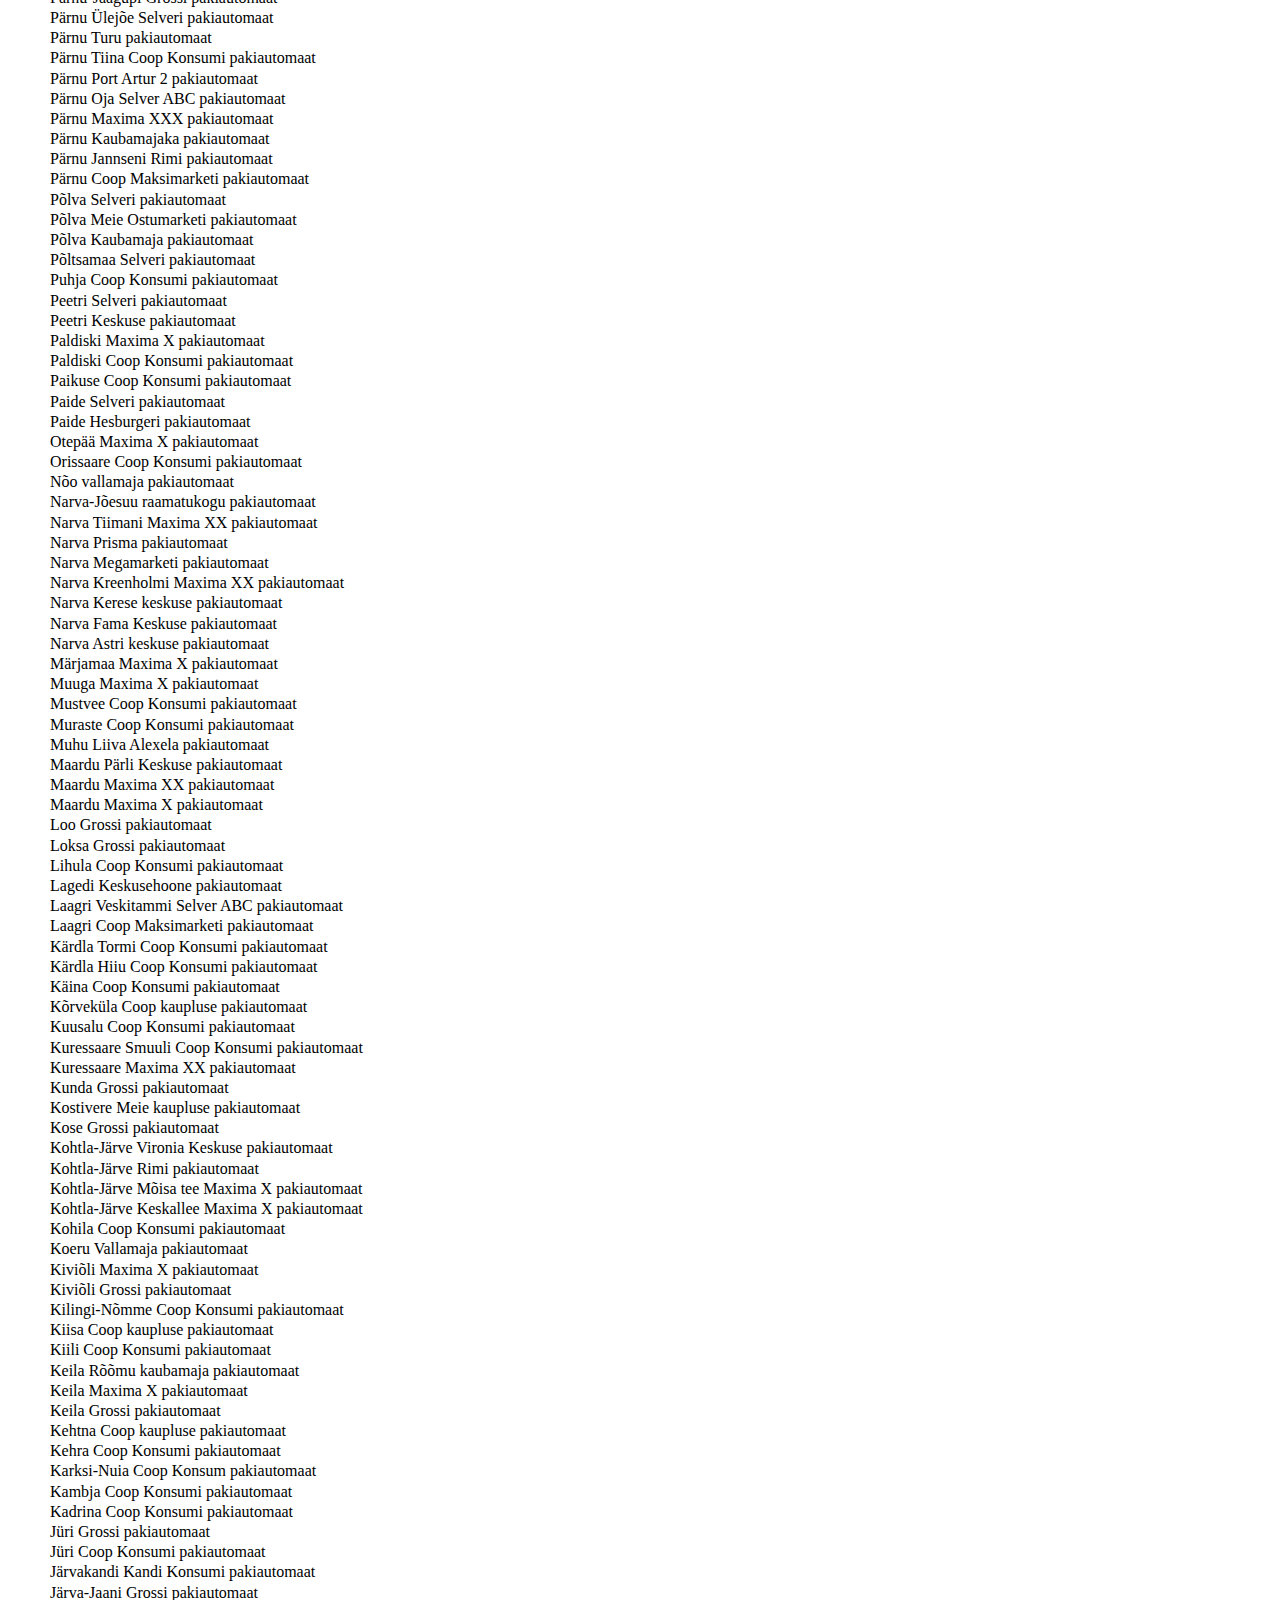
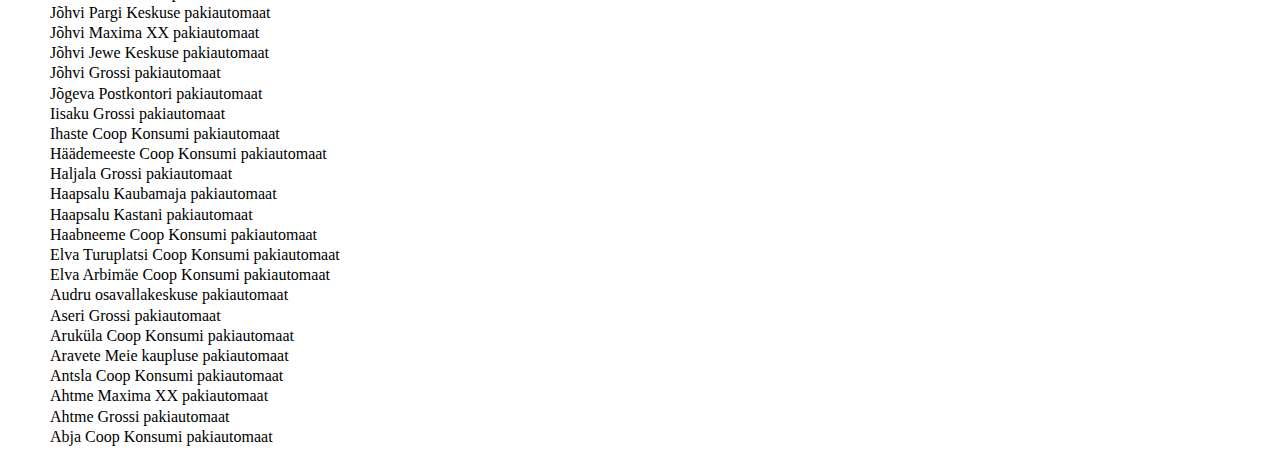
<file: test.html>
<!DOCTYPE html>
<html lang="en">
<head>
  <meta charset="UTF-8">
  <meta http-equiv="X-UA-Compatible" content="IE=edge">
  <meta name="viewport" content="width=device-width, initial-scale=1.0">
  <title>Document</title>
<style>
  li {
    list-style: none;
  }
</style>
</head>
<body>

<h1>Siia tuleb list</h1>
<ul class="list">

</ul>
  <script>
let string =`Abja Coop Konsumi pakiautomaat
Ahtme Grossi pakiautomaat
Ahtme Maxima XX pakiautomaat
Antsla Coop Konsumi pakiautomaat
Aravete Meie kaupluse pakiautomaat
Aruküla Coop Konsumi pakiautomaat
Aseri Grossi pakiautomaat
Audru osavallakeskuse pakiautomaat
Elva Arbimäe Coop Konsumi pakiautomaat
Elva Turuplatsi Coop Konsumi pakiautomaat
Haabneeme Coop Konsumi pakiautomaat
Haapsalu Kastani pakiautomaat
Haapsalu Kaubamaja pakiautomaat
Haljala Grossi pakiautomaat
Häädemeeste Coop Konsumi pakiautomaat
Ihaste Coop Konsumi pakiautomaat
Iisaku Grossi pakiautomaat
Jõgeva Postkontori pakiautomaat
Jõhvi Grossi pakiautomaat
Jõhvi Jewe Keskuse pakiautomaat
Jõhvi Maxima XX pakiautomaat
Jõhvi Pargi Keskuse pakiautomaat
Järva-Jaani Grossi pakiautomaat
Järvakandi Kandi Konsumi pakiautomaat
Jüri Coop Konsumi pakiautomaat
Jüri Grossi pakiautomaat
Kadrina Coop Konsumi pakiautomaat
Kambja Coop Konsumi pakiautomaat
Karksi-Nuia Coop Konsum pakiautomaat
Kehra Coop Konsumi pakiautomaat
Kehtna Coop kaupluse pakiautomaat
Keila Grossi pakiautomaat
Keila Maxima X pakiautomaat
Keila Rõõmu kaubamaja pakiautomaat
Kiili Coop Konsumi pakiautomaat
Kiisa Coop kaupluse pakiautomaat
Kilingi-Nõmme Coop Konsumi pakiautomaat
Kiviõli Grossi pakiautomaat
Kiviõli Maxima X pakiautomaat
Koeru Vallamaja pakiautomaat
Kohila Coop Konsumi pakiautomaat
Kohtla-Järve Keskallee Maxima X pakiautomaat
Kohtla-Järve Mõisa tee Maxima X pakiautomaat
Kohtla-Järve Rimi pakiautomaat
Kohtla-Järve Vironia Keskuse pakiautomaat
Kose Grossi pakiautomaat
Kostivere Meie kaupluse pakiautomaat
Kunda Grossi pakiautomaat
Kuressaare Maxima XX pakiautomaat
Kuressaare Smuuli Coop Konsumi pakiautomaat
Kuusalu Coop Konsumi pakiautomaat
Kõrveküla Coop kaupluse pakiautomaat
Käina Coop Konsumi pakiautomaat
Kärdla Hiiu Coop Konsumi pakiautomaat
Kärdla Tormi Coop Konsumi pakiautomaat
Laagri Coop Maksimarketi pakiautomaat
Laagri Veskitammi Selver ABC pakiautomaat
Lagedi Keskusehoone pakiautomaat
Lihula Coop Konsumi pakiautomaat
Loksa Grossi pakiautomaat
Loo Grossi pakiautomaat
Maardu Maxima X pakiautomaat
Maardu Maxima XX pakiautomaat
Maardu Pärli Keskuse pakiautomaat
Muhu Liiva Alexela pakiautomaat
Muraste Coop Konsumi pakiautomaat
Mustvee Coop Konsumi pakiautomaat
Muuga Maxima X pakiautomaat
Märjamaa Maxima X pakiautomaat
Narva Astri keskuse pakiautomaat
Narva Fama Keskuse pakiautomaat
Narva Kerese keskuse pakiautomaat
Narva Kreenholmi Maxima XX pakiautomaat
Narva Megamarketi pakiautomaat
Narva Prisma pakiautomaat
Narva Tiimani Maxima XX pakiautomaat
Narva-Jõesuu raamatukogu pakiautomaat
Nõo vallamaja pakiautomaat
Orissaare Coop Konsumi pakiautomaat
Otepää Maxima X pakiautomaat
Paide Hesburgeri pakiautomaat
Paide Selveri pakiautomaat
Paikuse Coop Konsumi pakiautomaat
Paldiski Coop Konsumi pakiautomaat
Paldiski Maxima X pakiautomaat
Peetri Keskuse pakiautomaat
Peetri Selveri pakiautomaat
Puhja Coop Konsumi pakiautomaat
Põltsamaa Selveri pakiautomaat
Põlva Kaubamaja pakiautomaat
Põlva Meie Ostumarketi pakiautomaat
Põlva Selveri pakiautomaat
Pärnu Coop Maksimarketi pakiautomaat
Pärnu Jannseni Rimi pakiautomaat
Pärnu Kaubamajaka pakiautomaat
Pärnu Maxima XXX pakiautomaat
Pärnu Oja Selver ABC pakiautomaat
Pärnu Port Artur 2 pakiautomaat
Pärnu Tiina Coop Konsumi pakiautomaat
Pärnu Turu pakiautomaat
Pärnu Ülejõe Selveri pakiautomaat
Pärnu-Jaagupi Grossi pakiautomaat
Raasiku Coop Konsumi pakiautomaat
Rakvere Lilleoru kaupluse pakiautomaat
Rakvere Põhjakeskuse pakiautomaat
Rakvere Turutare pakiautomaat
Rakvere Vaala keskuse pakiautomaat
Rapla Maxima X pakiautomaat
Rapla Vestis Coop Konsumi pakiautomaat
Risti vallamaja pakiautomaat
Rõngu Coop Konsumi pakiautomaat
Räpina Coop Konsumi pakiautomaat
Räpina Maxima X pakiautomaat
Saaremaa Kaubamaja pakiautomaat
Saku Coop Konsumi pakiautomaat
Saku Selveri pakiautomaat
Salme Rannapargi tee pakiautomaat
Saue Grossi pakiautomaat
Saue Kaubakeskuse pakiautomaat
Sauga Coop Konsumi pakiautomaat
Sillamäe Coop Maksimarketi pakiautomaat
Sillamäe Viru pst Maxima X pakiautomaat
Sindi Maxima X pakiautomaat
Suure-Jaani Tervisekoja pakiautomaat
Tabasalu Rimi pakiautomaat
Tabivere Saadjärve Coop kaupluse pakiautomaat
Tallinna Akadeemia Coop Konsumi pakiautomaat
Tallinna Arsenali keskuse pakiautomaat
Tallinna Balti Jaama pakiautomaat
Tallinna Coca-Cola Plaza pakiautomaat
Tallinna Ehitajate tee Grossi pakiautomaat
Tallinna Ehitajate tee Maxima XXX pakiautomaat
Tallinna Haabersti Rimi pakiautomaat
Tallinna Idakeskuse pakiautomaat
Tallinna Juhkentali Rimi pakiautomaat
Tallinna Järve Keskuse pakiautomaat
Tallinna Järveotsa Grossi pakiautomaat
Tallinna Kadaka Selveri pakiautomaat
Tallinna Kakumäe Selveri pakiautomaat
Tallinna Kari Grossipoe pakiautomaat
Tallinna Kivila Grossi pakiautomaat
Tallinna Kolde Rimi pakiautomaat
Tallinna Kollase Keskuse pakiautomaat
Tallinna Kristiine Keskuse pakiautomaat
Tallinna Kärberi Keskuse pakiautomaat
Tallinna Lasnamäe Centrumi A pakiautomaat
Tallinna Lasnamäe Centrumi B pakiautomaat
Tallinna Lasnamäe Prisma pakiautomaat
Tallinna Lastekodu Grossi pakiautomaat
Tallinna Linnamäe Maxima XXX pakiautomaat
Tallinna Läänemere Rimi pakiautomaat
Tallinna Läänemere Selveri pakiautomaat
Tallinna Magdaleena pakiautomaat
Tallinna Magistrali Keskuse pakiautomaat
Tallinna Marienthali Keskuse pakiautomaat
Tallinna Merimetsa Selveri pakiautomaat
Tallinna Mustakivi Keskuse pakiautomaat
Tallinna Mustamäe Keskuse pakiautomaat
Tallinna Mustika Keskuse pakiautomaat
Tallinna Männiku Rimi pakiautomaat
Tallinna Nautica Keskuse pakiautomaat
Tallinna Nurmenuku pakiautomaat
Tallinna Nõmme tee 23 Maxima X pakiautomaat
Tallinna Nõmme turu pakiautomaat
Tallinna Paasiku Grossi pakiautomaat
Tallinna Paepargi Maxima XX pakiautomaat
Tallinna Pallasti pakiautomaat
Tallinna Pelgulinna Selveri pakiautomaat
Tallinna Pirita Keskuse pakiautomaat
Tallinna Pirita Selveri pakiautomaat
Tallinna Punase Selveri pakiautomaat
Tallinna Põhja Neste pakiautomaat
Tallinna Pärnu mnt 390b Maxima X pakiautomaat
Tallinna Pääsküla Rimi pakiautomaat
Tallinna Raudalu Coop Konsumi pakiautomaat
Tallinna Rocca al Mare pakiautomaat
Tallinna Sikupilli pakiautomaat
Tallinna Smuuli Maxima XX pakiautomaat
Tallinna Solaris Keskuse pakiautomaat
Tallinna Stockmanni pakiautomaat
Tallinna Stroomi Keskuse pakiautomaat
Tallinna Sõle Rimi (Paavli 10) pakiautomaat
Tallinna Sõpruse pst 171 Maxima X pakiautomaat
Tallinna Sõpruse Rimi pakiautomaat
Tallinna Sütiste Maxima X pakiautomaat
Tallinna T1 Keskuse pakiautomaat
Tallinna Tammsaare Maxima XX pakiautomaat
Tallinna Tammsaare Ärikeskuse pakiautomaat
Tallinna Tatari Rimi pakiautomaat
Tallinna Telliskivi Rimi pakiautomaat
Tallinna Tondi Selveri pakiautomaat
Tallinna Tondi Ärikeskuse pakiautomaat
Tallinna Torupilli Selveri pakiautomaat
Tallinna Tähesaju Selveri pakiautomaat
Tallinna Tööstuse Rimi pakiautomaat
Tallinna Valdeku Maxima X pakiautomaat
Tallinna Valdeku Selver ABC pakiautomaat
Tallinna Vikerlase Rimi pakiautomaat
Tallinna Vilde tee Maxima XX pakiautomaat
Tallinna Viru bussiterminali pakiautomaat
Tallinna Õismäe Maxima XX pakiautomaat
Tallinna Ülemiste City Selveri pakiautomaat
Tallinna Ülemiste Keskuse pakiautomaat
Tallinna Ümera Maxima XX pakiautomaat
Tamsalu Grossi pakiautomaat
Tapa Grossi pakiautomaat
Tapa Maxima X pakiautomaat
Tartu Aardla Selveri pakiautomaat
Tartu Anne 40 Maxima X pakiautomaat
Tartu Anne Selveri pakiautomaat
Tartu Eedeni pakiautomaat
Tartu Ilmatsalu Maxima X pakiautomaat
Tartu Jaamamõisa Selveri pakiautomaat
Tartu Karete Coop Konsumi pakiautomaat
Tartu Kesklinna Keskuse pakiautomaat
Tartu Kivilinna Coop Konsumi pakiautomaat
Tartu Kvartali Keskuse pakiautomaat
Tartu Lembitu Coop Konsumi pakiautomaat
Tartu Lõunakeskuse pakiautomaat
Tartu Raadi Maxima XX pakiautomaat
Tartu Rebase Rimi pakiautomaat
Tartu Ringtee Selveri pakiautomaat
Tartu Saare Maxima X pakiautomaat
Tartu Sõbrakeskuse pakiautomaat
Tartu Tasku Keskuse pakiautomaat
Tartu Tuglase Rimi pakiautomaat
Tartu Ujula Coop Konsumi pakiautomaat
Tartu Vahi Selveri pakiautomaat
Tartu Veeriku Selveri pakiautomaat
Torma Coop kaupluse pakiautomaat
Turba kaupluse pakiautomaat
Tõrva Maxima X pakiautomaat
Tõrvandi Coop Konsumi pakiautomaat
Türi Maxima X pakiautomaat
Uuemõisa Coop Konsumi pakiautomaat
Vaida Coop kaupluse pakiautomaat
Valga Maxima XX pakiautomaat
Valga Siili Coop Konsumi pakiautomaat
Vastse-Kuuste Coop kaupluse pakiautomaat
Viimsi Kaubanduskeskuse pakiautomaat
Viimsi Pärnamäe Rimi pakiautomaat
Viimsi Rimi pakiautomaat
Viljandi Bussijaama pakiautomaat
Viljandi Coop Maksimarketi pakiautomaat
Viljandi Männimäe Selveri pakiautomaat
Viljandi Tallinna 60 Maxima X pakiautomaat
Viljandi Vaksali Maxima X pakiautomaat
Vinni Spordikompleksi pakiautomaat
Võru Coop Maksimarketi pakiautomaat
Võru kesklinna Circle K pakiautomaat
Võru Maxima XX pakiautomaat
Väike-Maarja Grossi pakiautomaat
Vändra Coop Konsumi pakiautomaat
Vääna-Jõesuu kauplus Maksis pakiautomaat
Ülenurme Coop Konsumi pakiautomaat`

let list = document.querySelector('.list')

console.log(list)

let arr = string.split(' pakiautomaat')
console.log(arr)
let html 
let htmllist = arr.forEach((item) =>{
  // list.innerHTML = `<li>${item}</li>`
list.insertAdjacentHTML('afterbegin',`<option value="${item}">${item} pakiautomaat</option>`)


})


  </script>
</body>
</html>
</file>
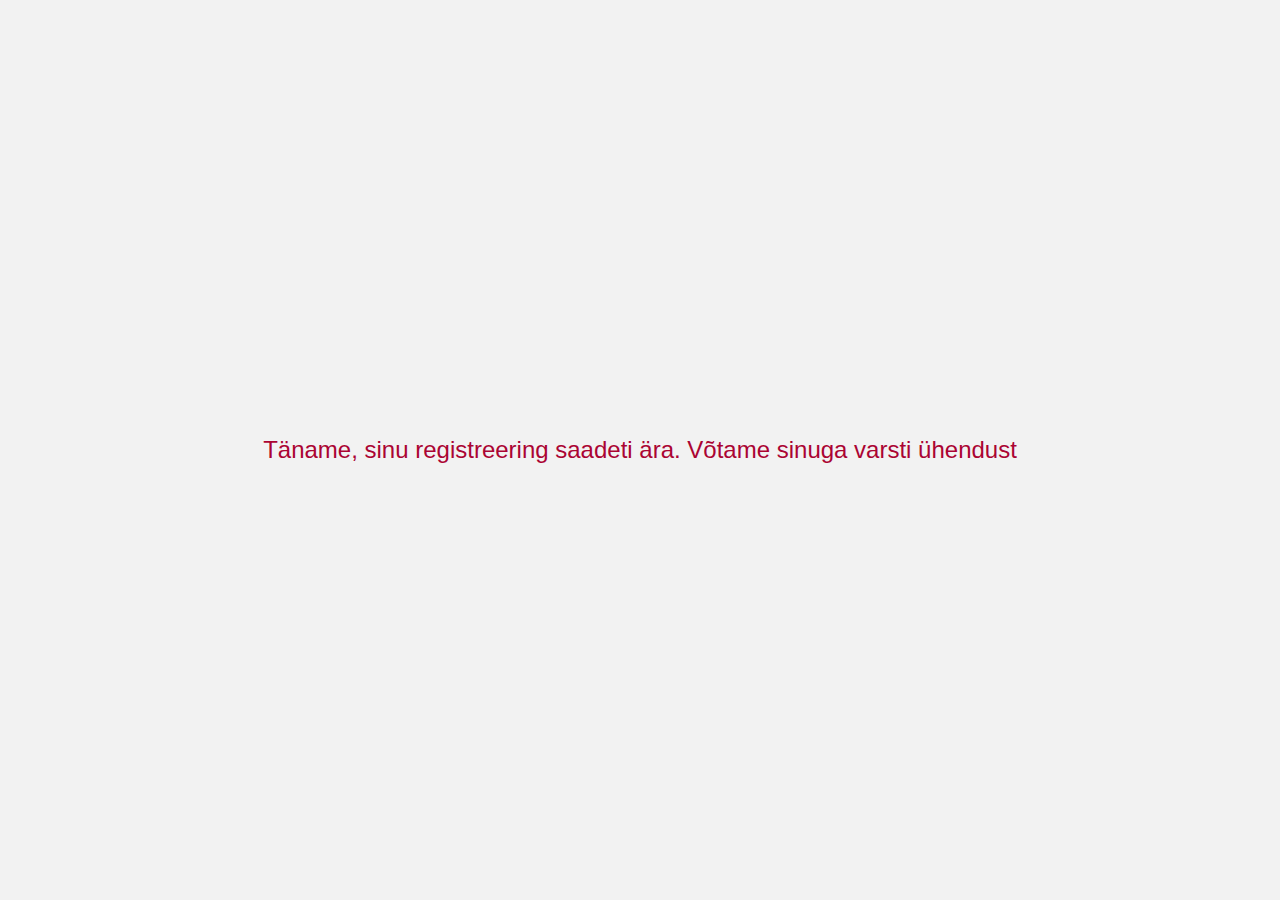
<file: thankyou.html>
<!DOCTYPE html>
<html lang="en">
<head>
  <meta charset="UTF-8">
  <meta http-equiv="X-UA-Compatible" content="IE=edge">
  <meta name="viewport" content="width=device-width, initial-scale=1.0">
  <link rel="stylesheet" href="./style.css">
  <title>Document</title>
</head>
<body>
  <div class="thank-you-page__container">
    <h2 class="thank-you-page-title" >Täname, sinu registreering saadeti ära. Võtame sinuga varsti ühendust</h2>
  
  </div>
</body>
</html>
</file>
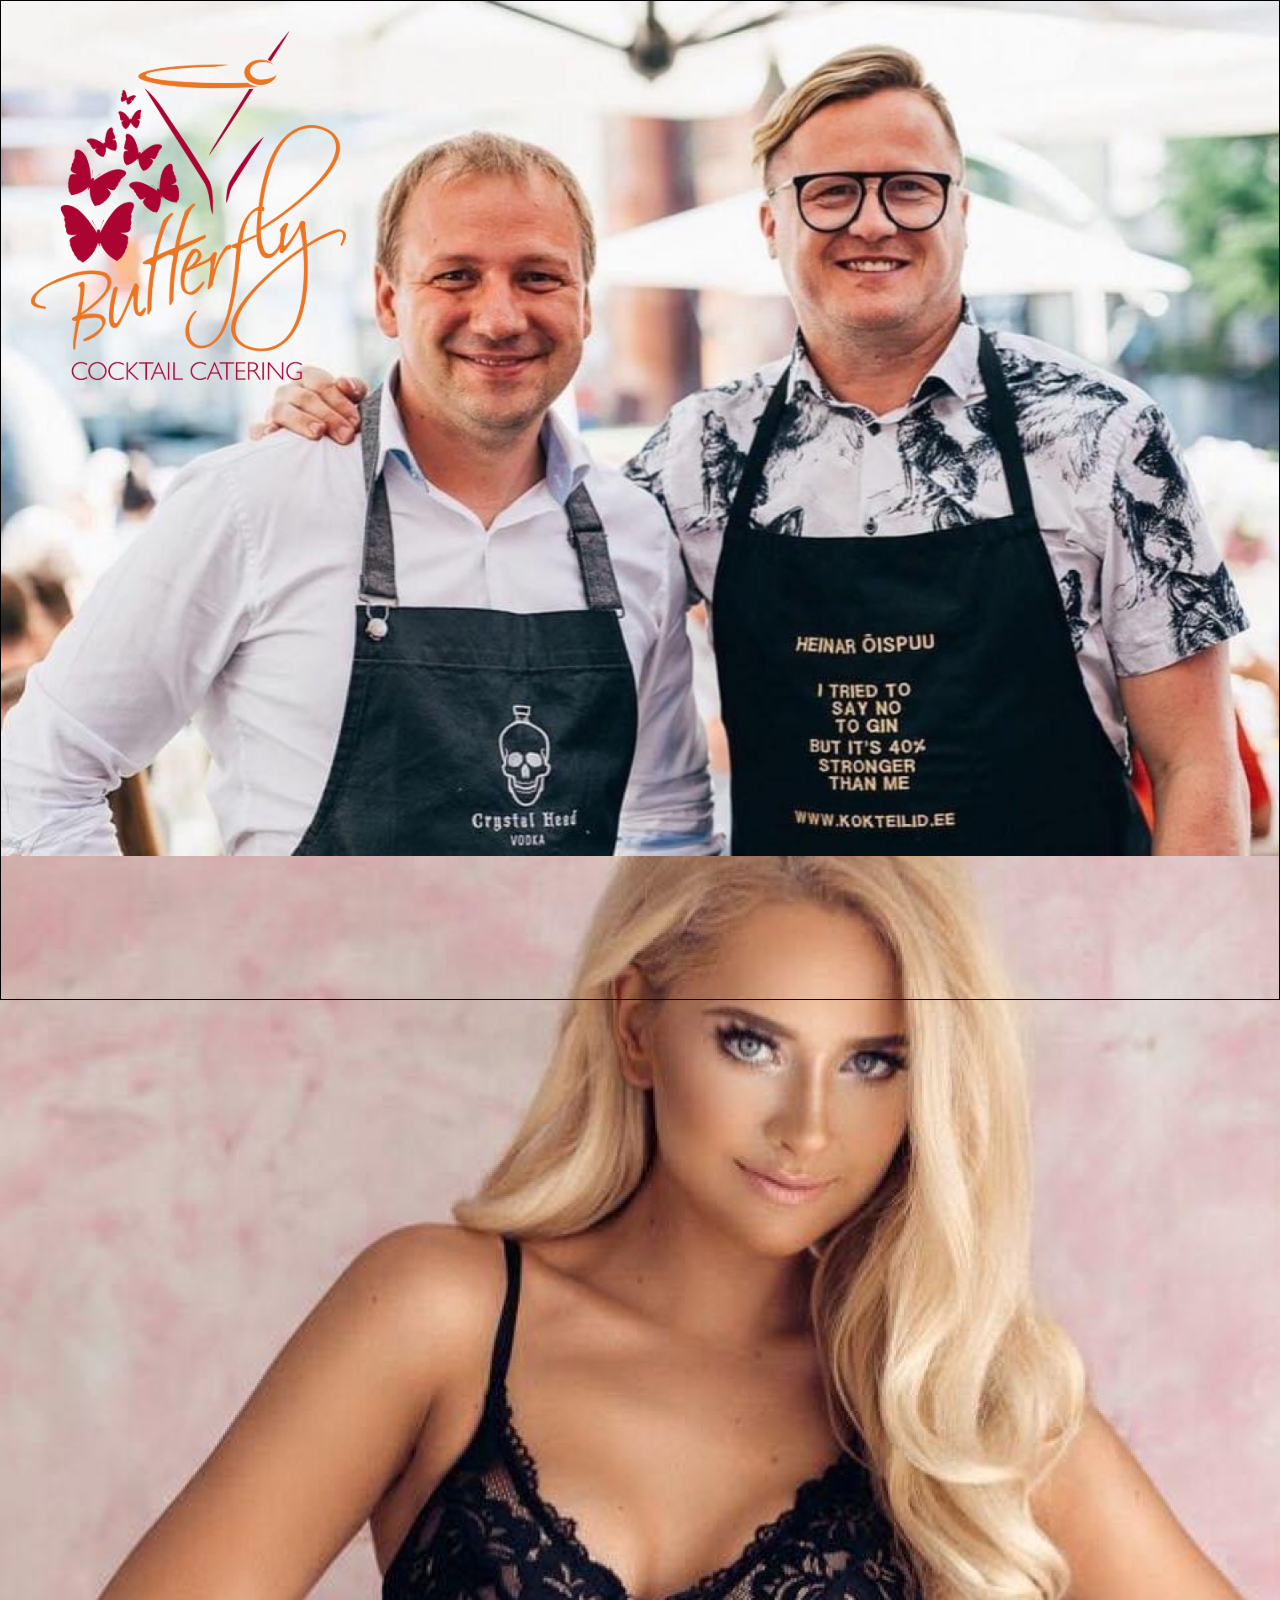
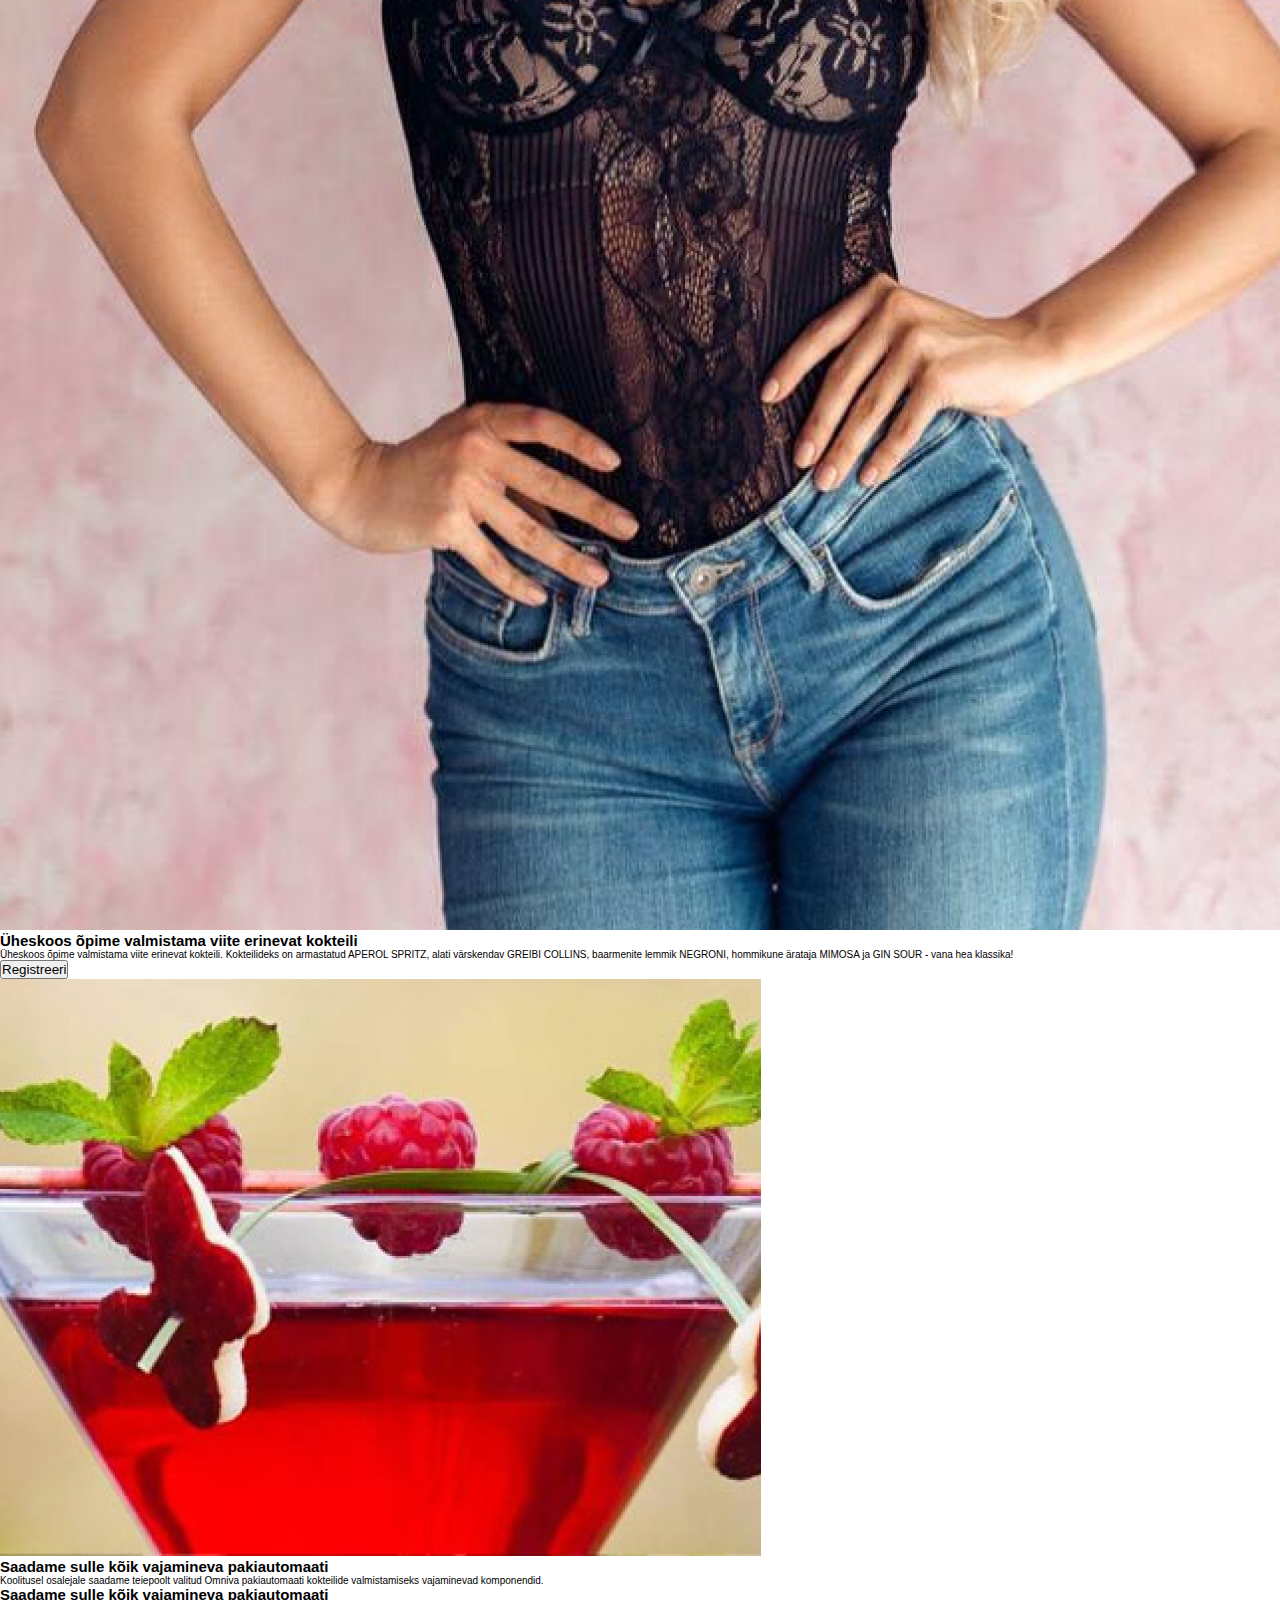
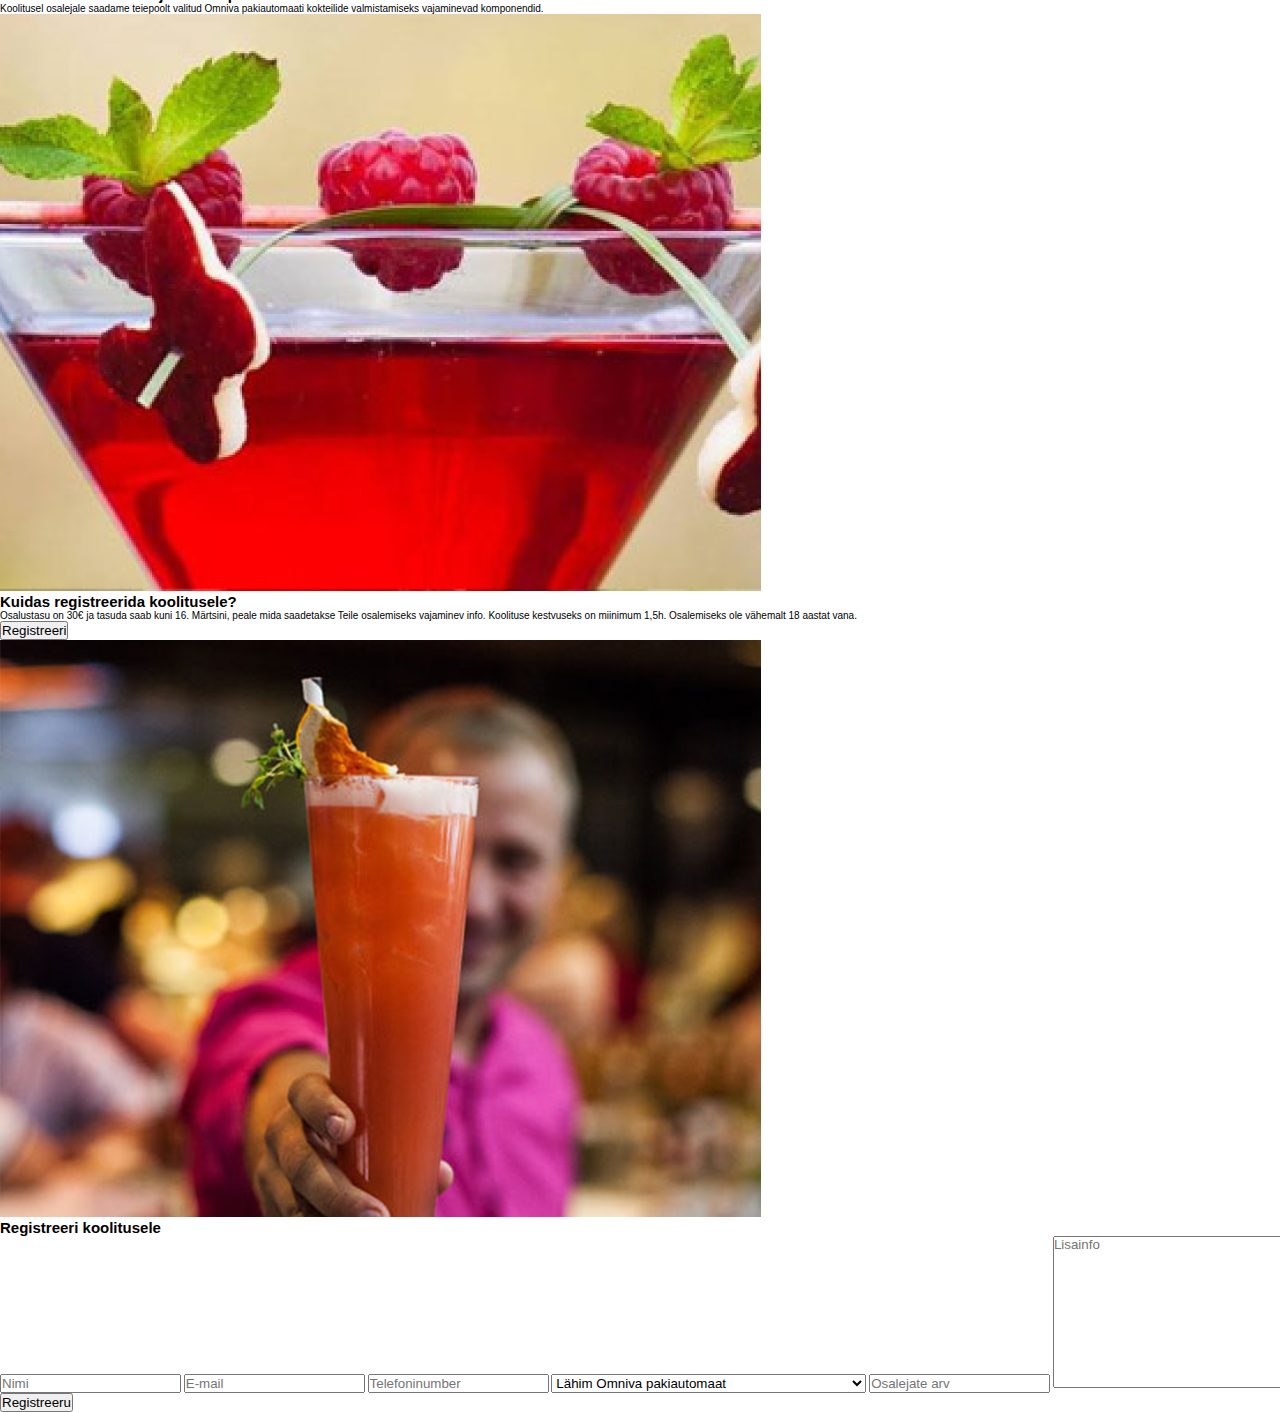
<file: uus.html>
<!DOCTYPE html>
<html lang="en">
<head>
  <meta charset="UTF-8">
  <meta http-equiv="X-UA-Compatible" content="IE=edge">
  <meta name="viewport" content="width=device-width, initial-scale=1.0">
  <title>Document</title>
<style>
  * {
  font-family: 'Poppins', sans-serif;
  box-sizing: border-box;
  margin: 0;
  padding: 0;
}
body {
width: 100%;
background-color: #F2F2F2;

}



:root {
  /* FONT SIZE */
  --lage-titel-font-size: 3rem;
  --reg-p-font: 1.6rem;
  /* COLOR  */
  --clr-white: #fff;
  --clr-orage: #ED7422;
  --regFont-dark: #2c3e50;
  --clr-purple: #AB0433;

  /* FONT WEIGHT */
  --lite-font-weight: 200;
  --regular-font-weight: 300;
  --strong-font-weight: 600;
}

html {
  /* REM CONTROLLER */
  font-size: 10px;
}


.header {
  
  min-height: 100rem;
  background-image: url(./img/main-cta-img.jpg);
  background-size: contain;
  background-repeat: no-repeat;
  position: relative;
  z-index: 5;
  border: 1px solid;
}

.header__logo {
  position: absolute;
  width: 31.5rem;
  height: 34.9rem;
  left: 3rem;
  top: 3rem;
}



main {
  position: absolute;
  top: 60rem;
  background-color: #fff;
  -webkit-box-shadow: 2px 2px 15px -2px rgba(122,122,122,1);
-moz-box-shadow: 2px 2px 15px -2px rgba(122,122,122,1);
box-shadow: 2px 2px 15px -2px rgba(122,122,122,1);
}





</style>

</head>
<body>
  <div class="header">
    <img class="header__logo" src="./img/logo.svg" alt="logo">
  </div> 


  <main>
    <div class="cta">
      <div class="cta__content--left-col">
          <p class="cta__text-contnent">
          Osalege virtuaalsel kokteilikoolitusel koos <b>BRIGITTE SUSANNE HUNDI</b> ja Eesti parimate baarmenitega.<br><br>
          Koolitus toimub <b>20. märts kell 18.00.</b>
          </p>
          <div class="on-desktop">
        <div class="cta__content-box content-box">
          <h2 class="content-box__title">
          Üheskoos õpime valmistama viite erinevat kokteili.
          </h2>
          <p class="content-box__text cb-mob">
          Üheskoos õpime valmistama viite erinevat kokteili. Kokteilideks on armastatud APEROL SPRITZ, alati värskendav GREIBI COLLINS, baarmenite lemmik NEGRONI, hommikune ärataja MIMOSA ja GIN SOUR - vana hea klassika!
          </p>
          <a href="#contact-form"><button class="btn">Registreeri</button></a>
     
        </div>
      </div>


      </div>
        <div class="cta__content--right-col">
          <img class="cta__img" src="./img/person_1.jpg" alt="cta image person">
        </div>
    </div>

<div class="on-mobile">
<div class="row-50-50">
<div class="content-box xxx">
  <h2 class="content-box__title">
  Üheskoos õpime valmistama viite erinevat kokteili
  </h2>
  <p class="content-box__text">
  Üheskoos õpime valmistama viite erinevat kokteili. Kokteilideks on armastatud APEROL SPRITZ, alati värskendav GREIBI COLLINS, baarmenite lemmik NEGRONI, hommikune ärataja MIMOSA ja GIN SOUR - vana hea klassika!
  </p>
  <a href="#contact-form"><button class="btn">Registreeri</button></a>

</div>
</div>
</div>


          <div class="on-desktop">
  <!-- TEINE SECTIPN -->
  <div class="row-50-50">
    <div class="row-50-50__content-box--left">
      <img class="content-box__img" src="./img/cocktail_img_1.png" alt="">
    </div>
    <div class="content-box  row-50-50__content-box--right">
      <h2 class="content-box__title">
        Saadame sulle kõik vajamineva pakiautomaati
      </h2>
      <p class="content-box__text">
        Koolitusel osalejale saadame teiepoolt valitud Omniva pakiautomaati kokteilide valmistamiseks vajaminevad komponendid.
        <!-- Vali lähim pakiautomaat <a href="https://www.omniva.ee/abi/kaart" target="_blank">https://www.omniva.ee/abi/kaart  </a>                   -->
      </p>
    </div>          
  </div>
          </div>
          <div class="on-mobile">
            <div class="row-50-50">
           
              <div class="content-box  row-50-50__content-box--right">
                <h2 class="content-box__title">
                  Saadame sulle kõik vajamineva pakiautomaati
                </h2>
                <p class="content-box__text">
                  Koolitusel osalejale saadame teiepoolt valitud Omniva pakiautomaati kokteilide valmistamiseks vajaminevad komponendid.
                  <!-- Vali lähim pakiautomaat <a href="https://www.omniva.ee/abi/kaart" target="_blank">https://www.omniva.ee/abi/kaart  </a>                   -->
                </p>
              </div> 
              
              
              <div class="row-50-50__content-box--left">
                <img class="content-box__img" src="./img/cocktail_img_1.png" alt="">
              </div>
            </div>
          </div>
          


  <!-- KOLMAS SECTION -->
          <div class="row-50-50">
            <div class="content-box row-50-50__content-box--left">
              
              <h2 class="content-box__title">
                Kuidas registreerida koolitusele?
              </h2>
              <p class="content-box__text">
                Osalustasu on 30€ ja tasuda saab kuni 16. Märtsini, peale mida saadetakse Teile osalemiseks vajaminev info.
                Koolituse kestvuseks on miinimum 1,5h.
                Osalemiseks ole vähemalt 18 aastat vana.
              </p>
              <a href="#contact-form"><button class="btn">Registreeri</button></a>
            </div>
            <div class="row-50-50__content-box--right">
              <img class="content-box__img" src="./img/cocktail_img_1.jpg" alt="">
          </div>     
            </div>
  
            <div id="contact-form" class="contact-form">
              <h2 class="contact-form__title">Registreeri koolitusele</h2>
              <form class="contact-form__form-imputs" action="https://formsubmit.co/ervet@kiolein.ee" method="POST">
                <input type="hidden" name="_captcha" value="false">
                <input type="hidden" name="_subject" value="Uus kiri kokteilikoolituse reg. lehelt">
                <input type="hidden" name="_template" value="basic">
                <input type="hidden" name="_next" value="https://kokteilikoolitus.kokteilid.ee/thankyou.html">
                <input type="text" placeholder="Nimi" name="Nimi" required>
                <input type="email" name="email" placeholder="E-mail" required>
                <input type="text" name="Telefoninumber" placeholder="Telefoninumber">
                <!-- <label for="">Vali lähim pakiautomaat <a href="https://www.omniva.ee/abi/kaart" target="_blank">https://www.omniva.ee/abi/kaart  </a>              </label>
                <input type="text" name="Pakiautomaat" placeholder="Lähim Omniva pakiautomaat" required> -->
                <select id="pakiautomaat" name="Lähim Omniva pakiautomaat"  placeholder="Lähim Omniva pakiautomaat" required>
                  <option value="">Lähim Omniva pakiautomaat</option><option value="
                  Ülenurme Coop Konsumi">
                  Ülenurme Coop Konsumi pakiautomaat</option><option value="
                  Vääna-Jõesuu kauplus Maksis">
                  Vääna-Jõesuu kauplus Maksis pakiautomaat</option><option value="
                  Vändra Coop Konsumi">
                  Vändra Coop Konsumi pakiautomaat</option><option value="
                  Väike-Maarja Grossi">
                  Väike-Maarja Grossi pakiautomaat</option><option value="
                  Võru Maxima XX">
                  Võru Maxima XX pakiautomaat</option><option value="
                  Võru kesklinna Circle K">
                  Võru kesklinna Circle K pakiautomaat</option><option value="
                  Võru Coop Maksimarketi">
                  Võru Coop Maksimarketi pakiautomaat</option><option value="
                  Vinni Spordikompleksi">
                  Vinni Spordikompleksi pakiautomaat</option><option value="
                  Viljandi Vaksali Maxima X">
                  Viljandi Vaksali Maxima X pakiautomaat</option><option value="
                  Viljandi Tallinna 60 Maxima X">
                  Viljandi Tallinna 60 Maxima X pakiautomaat</option><option value="
                  Viljandi Männimäe Selveri">
                  Viljandi Männimäe Selveri pakiautomaat</option><option value="
                  Viljandi Coop Maksimarketi">
                  Viljandi Coop Maksimarketi pakiautomaat</option><option value="
                  Viljandi Bussijaama">
                  Viljandi Bussijaama pakiautomaat</option><option value="
                  Viimsi Rimi">
                  Viimsi Rimi pakiautomaat</option><option value="
                  Viimsi Pärnamäe Rimi">
                  Viimsi Pärnamäe Rimi pakiautomaat</option><option value="
                  Viimsi Kaubanduskeskuse">
                  Viimsi Kaubanduskeskuse pakiautomaat</option><option value="
                  Vastse-Kuuste Coop kaupluse">
                  Vastse-Kuuste Coop kaupluse pakiautomaat</option><option value="
                  Valga Siili Coop Konsumi">
                  Valga Siili Coop Konsumi pakiautomaat</option><option value="
                  Valga Maxima XX">
                  Valga Maxima XX pakiautomaat</option><option value="
                  Vaida Coop kaupluse">
                  Vaida Coop kaupluse pakiautomaat</option><option value="
                  Uuemõisa Coop Konsumi">
                  Uuemõisa Coop Konsumi pakiautomaat</option><option value="
                  Türi Maxima X">
                  Türi Maxima X pakiautomaat</option><option value="
                  Tõrvandi Coop Konsumi">
                  Tõrvandi Coop Konsumi pakiautomaat</option><option value="
                  Tõrva Maxima X">
                  Tõrva Maxima X pakiautomaat</option><option value="
                  Turba kaupluse">
                  Turba kaupluse pakiautomaat</option><option value="
                  Torma Coop kaupluse">
                  Torma Coop kaupluse pakiautomaat</option><option value="
                  Tartu Veeriku Selveri">
                  Tartu Veeriku Selveri pakiautomaat</option><option value="
                  Tartu Vahi Selveri">
                  Tartu Vahi Selveri pakiautomaat</option><option value="
                  Tartu Ujula Coop Konsumi">
                  Tartu Ujula Coop Konsumi pakiautomaat</option><option value="
                  Tartu Tuglase Rimi">
                  Tartu Tuglase Rimi pakiautomaat</option><option value="
                  Tartu Tasku Keskuse">
                  Tartu Tasku Keskuse pakiautomaat</option><option value="
                  Tartu Sõbrakeskuse">
                  Tartu Sõbrakeskuse pakiautomaat</option><option value="
                  Tartu Saare Maxima X">
                  Tartu Saare Maxima X pakiautomaat</option><option value="
                  Tartu Ringtee Selveri">
                  Tartu Ringtee Selveri pakiautomaat</option><option value="
                  Tartu Rebase Rimi">
                  Tartu Rebase Rimi pakiautomaat</option><option value="
                  Tartu Raadi Maxima XX">
                  Tartu Raadi Maxima XX pakiautomaat</option><option value="
                  Tartu Lõunakeskuse">
                  Tartu Lõunakeskuse pakiautomaat</option><option value="
                  Tartu Lembitu Coop Konsumi">
                  Tartu Lembitu Coop Konsumi pakiautomaat</option><option value="
                  Tartu Kvartali Keskuse">
                  Tartu Kvartali Keskuse pakiautomaat</option><option value="
                  Tartu Kivilinna Coop Konsumi">
                  Tartu Kivilinna Coop Konsumi pakiautomaat</option><option value="
                  Tartu Kesklinna Keskuse">
                  Tartu Kesklinna Keskuse pakiautomaat</option><option value="
                  Tartu Karete Coop Konsumi">
                  Tartu Karete Coop Konsumi pakiautomaat</option><option value="
                  Tartu Jaamamõisa Selveri">
                  Tartu Jaamamõisa Selveri pakiautomaat</option><option value="
                  Tartu Ilmatsalu Maxima X">
                  Tartu Ilmatsalu Maxima X pakiautomaat</option><option value="
                  Tartu Eedeni">
                  Tartu Eedeni pakiautomaat</option><option value="
                  Tartu Anne Selveri">
                  Tartu Anne Selveri pakiautomaat</option><option value="
                  Tartu Anne 40 Maxima X">
                  Tartu Anne 40 Maxima X pakiautomaat</option><option value="
                  Tartu Aardla Selveri">
                  Tartu Aardla Selveri pakiautomaat</option><option value="
                  Tapa Maxima X">
                  Tapa Maxima X pakiautomaat</option><option value="
                  Tapa Grossi">
                  Tapa Grossi pakiautomaat</option><option value="
                  Tamsalu Grossi">
                  Tamsalu Grossi pakiautomaat</option><option value="
                  Tallinna Ümera Maxima XX">
                  Tallinna Ümera Maxima XX pakiautomaat</option><option value="
                  Tallinna Ülemiste Keskuse">
                  Tallinna Ülemiste Keskuse pakiautomaat</option><option value="
                  Tallinna Ülemiste City Selveri">
                  Tallinna Ülemiste City Selveri pakiautomaat</option><option value="
                  Tallinna Õismäe Maxima XX">
                  Tallinna Õismäe Maxima XX pakiautomaat</option><option value="
                  Tallinna Viru bussiterminali">
                  Tallinna Viru bussiterminali pakiautomaat</option><option value="
                  Tallinna Vilde tee Maxima XX">
                  Tallinna Vilde tee Maxima XX pakiautomaat</option><option value="
                  Tallinna Vikerlase Rimi">
                  Tallinna Vikerlase Rimi pakiautomaat</option><option value="
                  Tallinna Valdeku Selver ABC">
                  Tallinna Valdeku Selver ABC pakiautomaat</option><option value="
                  Tallinna Valdeku Maxima X">
                  Tallinna Valdeku Maxima X pakiautomaat</option><option value="
                  Tallinna Tööstuse Rimi">
                  Tallinna Tööstuse Rimi pakiautomaat</option><option value="
                  Tallinna Tähesaju Selveri">
                  Tallinna Tähesaju Selveri pakiautomaat</option><option value="
                  Tallinna Torupilli Selveri">
                  Tallinna Torupilli Selveri pakiautomaat</option><option value="
                  Tallinna Tondi Ärikeskuse">
                  Tallinna Tondi Ärikeskuse pakiautomaat</option><option value="
                  Tallinna Tondi Selveri">
                  Tallinna Tondi Selveri pakiautomaat</option><option value="
                  Tallinna Telliskivi Rimi">
                  Tallinna Telliskivi Rimi pakiautomaat</option><option value="
                  Tallinna Tatari Rimi">
                  Tallinna Tatari Rimi pakiautomaat</option><option value="
                  Tallinna Tammsaare Ärikeskuse">
                  Tallinna Tammsaare Ärikeskuse pakiautomaat</option><option value="
                  Tallinna Tammsaare Maxima XX">
                  Tallinna Tammsaare Maxima XX pakiautomaat</option><option value="
                  Tallinna T1 Keskuse">
                  Tallinna T1 Keskuse pakiautomaat</option><option value="
                  Tallinna Sütiste Maxima X">
                  Tallinna Sütiste Maxima X pakiautomaat</option><option value="
                  Tallinna Sõpruse Rimi">
                  Tallinna Sõpruse Rimi pakiautomaat</option><option value="
                  Tallinna Sõpruse pst 171 Maxima X">
                  Tallinna Sõpruse pst 171 Maxima X pakiautomaat</option><option value="
                  Tallinna Sõle Rimi (Paavli 10)">
                  Tallinna Sõle Rimi (Paavli 10) pakiautomaat</option><option value="
                  Tallinna Stroomi Keskuse">
                  Tallinna Stroomi Keskuse pakiautomaat</option><option value="
                  Tallinna Stockmanni">
                  Tallinna Stockmanni pakiautomaat</option><option value="
                  Tallinna Solaris Keskuse">
                  Tallinna Solaris Keskuse pakiautomaat</option><option value="
                  Tallinna Smuuli Maxima XX">
                  Tallinna Smuuli Maxima XX pakiautomaat</option><option value="
                  Tallinna Sikupilli">
                  Tallinna Sikupilli pakiautomaat</option><option value="
                  Tallinna Rocca al Mare">
                  Tallinna Rocca al Mare pakiautomaat</option><option value="
                  Tallinna Raudalu Coop Konsumi">
                  Tallinna Raudalu Coop Konsumi pakiautomaat</option><option value="
                  Tallinna Pääsküla Rimi">
                  Tallinna Pääsküla Rimi pakiautomaat</option><option value="
                  Tallinna Pärnu mnt 390b Maxima X">
                  Tallinna Pärnu mnt 390b Maxima X pakiautomaat</option><option value="
                  Tallinna Põhja Neste">
                  Tallinna Põhja Neste pakiautomaat</option><option value="
                  Tallinna Punase Selveri">
                  Tallinna Punase Selveri pakiautomaat</option><option value="
                  Tallinna Pirita Selveri">
                  Tallinna Pirita Selveri pakiautomaat</option><option value="
                  Tallinna Pirita Keskuse">
                  Tallinna Pirita Keskuse pakiautomaat</option><option value="
                  Tallinna Pelgulinna Selveri">
                  Tallinna Pelgulinna Selveri pakiautomaat</option><option value="
                  Tallinna Pallasti">
                  Tallinna Pallasti pakiautomaat</option><option value="
                  Tallinna Paepargi Maxima XX">
                  Tallinna Paepargi Maxima XX pakiautomaat</option><option value="
                  Tallinna Paasiku Grossi">
                  Tallinna Paasiku Grossi pakiautomaat</option><option value="
                  Tallinna Nõmme turu">
                  Tallinna Nõmme turu pakiautomaat</option><option value="
                  Tallinna Nõmme tee 23 Maxima X">
                  Tallinna Nõmme tee 23 Maxima X pakiautomaat</option><option value="
                  Tallinna Nurmenuku">
                  Tallinna Nurmenuku pakiautomaat</option><option value="
                  Tallinna Nautica Keskuse">
                  Tallinna Nautica Keskuse pakiautomaat</option><option value="
                  Tallinna Männiku Rimi">
                  Tallinna Männiku Rimi pakiautomaat</option><option value="
                  Tallinna Mustika Keskuse">
                  Tallinna Mustika Keskuse pakiautomaat</option><option value="
                  Tallinna Mustamäe Keskuse">
                  Tallinna Mustamäe Keskuse pakiautomaat</option><option value="
                  Tallinna Mustakivi Keskuse">
                  Tallinna Mustakivi Keskuse pakiautomaat</option><option value="
                  Tallinna Merimetsa Selveri">
                  Tallinna Merimetsa Selveri pakiautomaat</option><option value="
                  Tallinna Marienthali Keskuse">
                  Tallinna Marienthali Keskuse pakiautomaat</option><option value="
                  Tallinna Magistrali Keskuse">
                  Tallinna Magistrali Keskuse pakiautomaat</option><option value="
                  Tallinna Magdaleena">
                  Tallinna Magdaleena pakiautomaat</option><option value="
                  Tallinna Läänemere Selveri">
                  Tallinna Läänemere Selveri pakiautomaat</option><option value="
                  Tallinna Läänemere Rimi">
                  Tallinna Läänemere Rimi pakiautomaat</option><option value="
                  Tallinna Linnamäe Maxima XXX">
                  Tallinna Linnamäe Maxima XXX pakiautomaat</option><option value="
                  Tallinna Lastekodu Grossi">
                  Tallinna Lastekodu Grossi pakiautomaat</option><option value="
                  Tallinna Lasnamäe Prisma">
                  Tallinna Lasnamäe Prisma pakiautomaat</option><option value="
                  Tallinna Lasnamäe Centrumi B">
                  Tallinna Lasnamäe Centrumi B pakiautomaat</option><option value="
                  Tallinna Lasnamäe Centrumi A">
                  Tallinna Lasnamäe Centrumi A pakiautomaat</option><option value="
                  Tallinna Kärberi Keskuse">
                  Tallinna Kärberi Keskuse pakiautomaat</option><option value="
                  Tallinna Kristiine Keskuse">
                  Tallinna Kristiine Keskuse pakiautomaat</option><option value="
                  Tallinna Kollase Keskuse">
                  Tallinna Kollase Keskuse pakiautomaat</option><option value="
                  Tallinna Kolde Rimi">
                  Tallinna Kolde Rimi pakiautomaat</option><option value="
                  Tallinna Kivila Grossi">
                  Tallinna Kivila Grossi pakiautomaat</option><option value="
                  Tallinna Kari Grossipoe">
                  Tallinna Kari Grossipoe pakiautomaat</option><option value="
                  Tallinna Kakumäe Selveri">
                  Tallinna Kakumäe Selveri pakiautomaat</option><option value="
                  Tallinna Kadaka Selveri">
                  Tallinna Kadaka Selveri pakiautomaat</option><option value="
                  Tallinna Järveotsa Grossi">
                  Tallinna Järveotsa Grossi pakiautomaat</option><option value="
                  Tallinna Järve Keskuse">
                  Tallinna Järve Keskuse pakiautomaat</option><option value="
                  Tallinna Juhkentali Rimi">
                  Tallinna Juhkentali Rimi pakiautomaat</option><option value="
                  Tallinna Idakeskuse">
                  Tallinna Idakeskuse pakiautomaat</option><option value="
                  Tallinna Haabersti Rimi">
                  Tallinna Haabersti Rimi pakiautomaat</option><option value="
                  Tallinna Ehitajate tee Maxima XXX">
                  Tallinna Ehitajate tee Maxima XXX pakiautomaat</option><option value="
                  Tallinna Ehitajate tee Grossi">
                  Tallinna Ehitajate tee Grossi pakiautomaat</option><option value="
                  Tallinna Coca-Cola Plaza">
                  Tallinna Coca-Cola Plaza pakiautomaat</option><option value="
                  Tallinna Balti Jaama">
                  Tallinna Balti Jaama pakiautomaat</option><option value="
                  Tallinna Arsenali keskuse">
                  Tallinna Arsenali keskuse pakiautomaat</option><option value="
                  Tallinna Akadeemia Coop Konsumi">
                  Tallinna Akadeemia Coop Konsumi pakiautomaat</option><option value="
                  Tabivere Saadjärve Coop kaupluse">
                  Tabivere Saadjärve Coop kaupluse pakiautomaat</option><option value="
                  Tabasalu Rimi">
                  Tabasalu Rimi pakiautomaat</option><option value="
                  Suure-Jaani Tervisekoja">
                  Suure-Jaani Tervisekoja pakiautomaat</option><option value="
                  Sindi Maxima X">
                  Sindi Maxima X pakiautomaat</option><option value="
                  Sillamäe Viru pst Maxima X">
                  Sillamäe Viru pst Maxima X pakiautomaat</option><option value="
                  Sillamäe Coop Maksimarketi">
                  Sillamäe Coop Maksimarketi pakiautomaat</option><option value="
                  Sauga Coop Konsumi">
                  Sauga Coop Konsumi pakiautomaat</option><option value="
                  Saue Kaubakeskuse">
                  Saue Kaubakeskuse pakiautomaat</option><option value="
                  Saue Grossi">
                  Saue Grossi pakiautomaat</option><option value="
                  Salme Rannapargi tee">
                  Salme Rannapargi tee pakiautomaat</option><option value="
                  Saku Selveri">
                  Saku Selveri pakiautomaat</option><option value="
                  Saku Coop Konsumi">
                  Saku Coop Konsumi pakiautomaat</option><option value="
                  Saaremaa Kaubamaja">
                  Saaremaa Kaubamaja pakiautomaat</option><option value="
                  Räpina Maxima X">
                  Räpina Maxima X pakiautomaat</option><option value="
                  Räpina Coop Konsumi">
                  Räpina Coop Konsumi pakiautomaat</option><option value="
                  Rõngu Coop Konsumi">
                  Rõngu Coop Konsumi pakiautomaat</option><option value="
                  Risti vallamaja">
                  Risti vallamaja pakiautomaat</option><option value="
                  Rapla Vestis Coop Konsumi">
                  Rapla Vestis Coop Konsumi pakiautomaat</option><option value="
                  Rapla Maxima X">
                  Rapla Maxima X pakiautomaat</option><option value="
                  Rakvere Vaala keskuse">
                  Rakvere Vaala keskuse pakiautomaat</option><option value="
                  Rakvere Turutare">
                  Rakvere Turutare pakiautomaat</option><option value="
                  Rakvere Põhjakeskuse">
                  Rakvere Põhjakeskuse pakiautomaat</option><option value="
                  Rakvere Lilleoru kaupluse">
                  Rakvere Lilleoru kaupluse pakiautomaat</option><option value="
                  Raasiku Coop Konsumi">
                  Raasiku Coop Konsumi pakiautomaat</option><option value="
                  Pärnu-Jaagupi Grossi">
                  Pärnu-Jaagupi Grossi pakiautomaat</option><option value="
                  Pärnu Ülejõe Selveri">
                  Pärnu Ülejõe Selveri pakiautomaat</option><option value="
                  Pärnu Turu">
                  Pärnu Turu pakiautomaat</option><option value="
                  Pärnu Tiina Coop Konsumi">
                  Pärnu Tiina Coop Konsumi pakiautomaat</option><option value="
                  Pärnu Port Artur 2">
                  Pärnu Port Artur 2 pakiautomaat</option><option value="
                  Pärnu Oja Selver ABC">
                  Pärnu Oja Selver ABC pakiautomaat</option><option value="
                  Pärnu Maxima XXX">
                  Pärnu Maxima XXX pakiautomaat</option><option value="
                  Pärnu Kaubamajaka">
                  Pärnu Kaubamajaka pakiautomaat</option><option value="
                  Pärnu Jannseni Rimi">
                  Pärnu Jannseni Rimi pakiautomaat</option><option value="
                  Pärnu Coop Maksimarketi">
                  Pärnu Coop Maksimarketi pakiautomaat</option><option value="
                  Põlva Selveri">
                  Põlva Selveri pakiautomaat</option><option value="
                  Põlva Meie Ostumarketi">
                  Põlva Meie Ostumarketi pakiautomaat</option><option value="
                  Põlva Kaubamaja">
                  Põlva Kaubamaja pakiautomaat</option><option value="
                  Põltsamaa Selveri">
                  Põltsamaa Selveri pakiautomaat</option><option value="
                  Puhja Coop Konsumi">
                  Puhja Coop Konsumi pakiautomaat</option><option value="
                  Peetri Selveri">
                  Peetri Selveri pakiautomaat</option><option value="
                  Peetri Keskuse">
                  Peetri Keskuse pakiautomaat</option><option value="
                  Paldiski Maxima X">
                  Paldiski Maxima X pakiautomaat</option><option value="
                  Paldiski Coop Konsumi">
                  Paldiski Coop Konsumi pakiautomaat</option><option value="
                  Paikuse Coop Konsumi">
                  Paikuse Coop Konsumi pakiautomaat</option><option value="
                  Paide Selveri">
                  Paide Selveri pakiautomaat</option><option value="
                  Paide Hesburgeri">
                  Paide Hesburgeri pakiautomaat</option><option value="
                  Otepää Maxima X">
                  Otepää Maxima X pakiautomaat</option><option value="
                  Orissaare Coop Konsumi">
                  Orissaare Coop Konsumi pakiautomaat</option><option value="
                  Nõo vallamaja">
                  Nõo vallamaja pakiautomaat</option><option value="
                  Narva-Jõesuu raamatukogu">
                  Narva-Jõesuu raamatukogu pakiautomaat</option><option value="
                  Narva Tiimani Maxima XX">
                  Narva Tiimani Maxima XX pakiautomaat</option><option value="
                  Narva Prisma">
                  Narva Prisma pakiautomaat</option><option value="
                  Narva Megamarketi">
                  Narva Megamarketi pakiautomaat</option><option value="
                  Narva Kreenholmi Maxima XX">
                  Narva Kreenholmi Maxima XX pakiautomaat</option><option value="
                  Narva Kerese keskuse">
                  Narva Kerese keskuse pakiautomaat</option><option value="
                  Narva Fama Keskuse">
                  Narva Fama Keskuse pakiautomaat</option><option value="
                  Narva Astri keskuse">
                  Narva Astri keskuse pakiautomaat</option><option value="
                  Märjamaa Maxima X">
                  Märjamaa Maxima X pakiautomaat</option><option value="
                  Muuga Maxima X">
                  Muuga Maxima X pakiautomaat</option><option value="
                  Mustvee Coop Konsumi">
                  Mustvee Coop Konsumi pakiautomaat</option><option value="
                  Muraste Coop Konsumi">
                  Muraste Coop Konsumi pakiautomaat</option><option value="
                  Muhu Liiva Alexela">
                  Muhu Liiva Alexela pakiautomaat</option><option value="
                  Maardu Pärli Keskuse">
                  Maardu Pärli Keskuse pakiautomaat</option><option value="
                  Maardu Maxima XX">
                  Maardu Maxima XX pakiautomaat</option><option value="
                  Maardu Maxima X">
                  Maardu Maxima X pakiautomaat</option><option value="
                  Loo Grossi">
                  Loo Grossi pakiautomaat</option><option value="
                  Loksa Grossi">
                  Loksa Grossi pakiautomaat</option><option value="
                  Lihula Coop Konsumi">
                  Lihula Coop Konsumi pakiautomaat</option><option value="
                  Lagedi Keskusehoone">
                  Lagedi Keskusehoone pakiautomaat</option><option value="
                  Laagri Veskitammi Selver ABC">
                  Laagri Veskitammi Selver ABC pakiautomaat</option><option value="
                  Laagri Coop Maksimarketi">
                  Laagri Coop Maksimarketi pakiautomaat</option><option value="
                  Kärdla Tormi Coop Konsumi">
                  Kärdla Tormi Coop Konsumi pakiautomaat</option><option value="
                  Kärdla Hiiu Coop Konsumi">
                  Kärdla Hiiu Coop Konsumi pakiautomaat</option><option value="
                  Käina Coop Konsumi">
                  Käina Coop Konsumi pakiautomaat</option><option value="
                  Kõrveküla Coop kaupluse">
                  Kõrveküla Coop kaupluse pakiautomaat</option><option value="
                  Kuusalu Coop Konsumi">
                  Kuusalu Coop Konsumi pakiautomaat</option><option value="
                  Kuressaare Smuuli Coop Konsumi">
                  Kuressaare Smuuli Coop Konsumi pakiautomaat</option><option value="
                  Kuressaare Maxima XX">
                  Kuressaare Maxima XX pakiautomaat</option><option value="
                  Kunda Grossi">
                  Kunda Grossi pakiautomaat</option><option value="
                  Kostivere Meie kaupluse">
                  Kostivere Meie kaupluse pakiautomaat</option><option value="
                  Kose Grossi">
                  Kose Grossi pakiautomaat</option><option value="
                  Kohtla-Järve Vironia Keskuse">
                  Kohtla-Järve Vironia Keskuse pakiautomaat</option><option value="
                  Kohtla-Järve Rimi">
                  Kohtla-Järve Rimi pakiautomaat</option><option value="
                  Kohtla-Järve Mõisa tee Maxima X">
                  Kohtla-Järve Mõisa tee Maxima X pakiautomaat</option><option value="
                  Kohtla-Järve Keskallee Maxima X">
                  Kohtla-Järve Keskallee Maxima X pakiautomaat</option><option value="
                  Kohila Coop Konsumi">
                  Kohila Coop Konsumi pakiautomaat</option><option value="
                  Koeru Vallamaja">
                  Koeru Vallamaja pakiautomaat</option><option value="
                  Kiviõli Maxima X">
                  Kiviõli Maxima X pakiautomaat</option><option value="
                  Kiviõli Grossi">
                  Kiviõli Grossi pakiautomaat</option><option value="
                  Kilingi-Nõmme Coop Konsumi">
                  Kilingi-Nõmme Coop Konsumi pakiautomaat</option><option value="
                  Kiisa Coop kaupluse">
                  Kiisa Coop kaupluse pakiautomaat</option><option value="
                  Kiili Coop Konsumi">
                  Kiili Coop Konsumi pakiautomaat</option><option value="
                  Keila Rõõmu kaubamaja">
                  Keila Rõõmu kaubamaja pakiautomaat</option><option value="
                  Keila Maxima X">
                  Keila Maxima X pakiautomaat</option><option value="
                  Keila Grossi">
                  Keila Grossi pakiautomaat</option><option value="
                  Kehtna Coop kaupluse">
                  Kehtna Coop kaupluse pakiautomaat</option><option value="
                  Kehra Coop Konsumi">
                  Kehra Coop Konsumi pakiautomaat</option><option value="
                  Karksi-Nuia Coop Konsum">
                  Karksi-Nuia Coop Konsum pakiautomaat</option><option value="
                  Kambja Coop Konsumi">
                  Kambja Coop Konsumi pakiautomaat</option><option value="
                  Kadrina Coop Konsumi">
                  Kadrina Coop Konsumi pakiautomaat</option><option value="
                  Jüri Grossi">
                  Jüri Grossi pakiautomaat</option><option value="
                  Jüri Coop Konsumi">
                  Jüri Coop Konsumi pakiautomaat</option><option value="
                  Järvakandi Kandi Konsumi">
                  Järvakandi Kandi Konsumi pakiautomaat</option><option value="
                  Järva-Jaani Grossi">
                  Järva-Jaani Grossi pakiautomaat</option><option value="
                  Jõhvi Pargi Keskuse">
                  Jõhvi Pargi Keskuse pakiautomaat</option><option value="
                  Jõhvi Maxima XX">
                  Jõhvi Maxima XX pakiautomaat</option><option value="
                  Jõhvi Jewe Keskuse">
                  Jõhvi Jewe Keskuse pakiautomaat</option><option value="
                  Jõhvi Grossi">
                  Jõhvi Grossi pakiautomaat</option><option value="
                  Jõgeva Postkontori">
                  Jõgeva Postkontori pakiautomaat</option><option value="
                  Iisaku Grossi">
                  Iisaku Grossi pakiautomaat</option><option value="
                  Ihaste Coop Konsumi">
                  Ihaste Coop Konsumi pakiautomaat</option><option value="
                  Häädemeeste Coop Konsumi">
                  Häädemeeste Coop Konsumi pakiautomaat</option><option value="
                  Haljala Grossi">
                  Haljala Grossi pakiautomaat</option><option value="
                  Haapsalu Kaubamaja">
                  Haapsalu Kaubamaja pakiautomaat</option><option value="
                  Haapsalu Kastani">
                  Haapsalu Kastani pakiautomaat</option><option value="
                  Haabneeme Coop Konsumi">
                  Haabneeme Coop Konsumi pakiautomaat</option><option value="
                  Elva Turuplatsi Coop Konsumi">
                  Elva Turuplatsi Coop Konsumi pakiautomaat</option><option value="
                  Elva Arbimäe Coop Konsumi">
                  Elva Arbimäe Coop Konsumi pakiautomaat</option><option value="
                  Audru osavallakeskuse">
                  Audru osavallakeskuse pakiautomaat</option><option value="
                  Aseri Grossi">
                  Aseri Grossi pakiautomaat</option><option value="
                  Aruküla Coop Konsumi">
                  Aruküla Coop Konsumi pakiautomaat</option><option value="
                  Aravete Meie kaupluse">
                  Aravete Meie kaupluse pakiautomaat</option><option value="
                  Antsla Coop Konsumi">
                  Antsla Coop Konsumi pakiautomaat</option><option value="
                  Ahtme Maxima XX">
                  Ahtme Maxima XX pakiautomaat</option><option value="
                  Ahtme Grossi">
                  Ahtme Grossi pakiautomaat</option><option value="Abja Coop Konsumi">Abja Coop Konsumi pakiautomaat</option>
                </select>
                <input type="text" name="Osalejate arv" placeholder="Osalejate arv" required>
                <textarea name="Lisainfo" id="" cols="30" rows="10" placeholder="Lisainfo"></textarea>
                <button class="contact-form__button" type="submit" >Registreeru</button>
              </form>
            </div>
  </main>



</body>
</html>
</file>
<file: style.css>
* {
  font-family: 'Poppins', sans-serif;
  box-sizing: border-box;
  margin: 0;
  padding: 0;
}

img {
  width: 100%;
}

:root {
  /* FONT SIZE */
  --lage-titel-font-size: 3rem;
  --reg-p-font: 1.6rem;
  /* COLOR  */
  --clr-white: #fff;
  --clr-orage: #ED7422;
  --regFont-dark: #2c3e50;
  --clr-purple: #AB0433;

  /* FONT WEIGHT */
  --lite-font-weight: 200;
  --regular-font-weight: 300;
  --strong-font-weight: 600;
}



html {
  /* REM CONTROLLER */
  font-size: 10px;
}




body {
width: 100%;
background-color: #F2F2F2;

}

h1, h2, h3, h4, h5, h6 {
  font-weight: 300;
}

h1 {
  font-size: var(--lage-titel-font-size);
}

p {
  font-weight: 200;
  font-size: var(--reg-p-font);
  
}

a {
  cursor: pointer;
}

/* .content-container {
  position: relative;
  top: 0;
  margin: auto;

} */

.btn {
  background-color: var(--clr-orage);
  border: none;
  border-radius: 50px;
  padding: 1.4rem 3rem;
  margin: 3rem 0;
  color: var(--clr-white);


}

.btn a {
  font-size: 2rem;
  font-weight: 400;
  color: var(--clr-white);

}
a {
  text-decoration: none;

}



@media only screen and (max-width: 400px) {
  .btn {
    background-color: var(--clr-orage);
    border: none;
    border-radius: 50px;
    padding: 2.4rem 14rem;
    margin: 2rem auto;
    width: 80%;
    display: flex;
    justify-content: center;
  
  }


  .btn a {
    font-size: 4rem;
    font-weight: 400;
    color: #fff;
    text-decoration: none;
  }
  
} 

.header {
  min-height: 100rem;
  background-image: url(./img/main-cta-img.jpg);
  background-size: contain;
  background-repeat: no-repeat;
  position: relative;
  z-index: 5;



}

/* .header-container {

  max-height: 100rem;
  height: 100%;
  width: 100%;
  position: absolute;
  background-repeat: no-repeat;

} */

.header__logo {
  position: absolute;
  width: 31.5rem;
  height: 34.9rem;
  left: 3rem;
  top: 3rem;
}

/* MAIN */
.container {
  position: relative;
  max-width: 144rem;
  margin: auto;
  background-color: #fff;
  -webkit-box-shadow: 2px 2px 15px -2px rgba(122,122,122,1);
-moz-box-shadow: 2px 2px 15px -2px rgba(122,122,122,1);
box-shadow: 2px 2px 15px -2px rgba(122,122,122,1);
}


main {
  position: absolute;
  top: 60rem;
  background-color: #fff;
  -webkit-box-shadow: 2px 2px 15px -2px rgba(122,122,122,1);
-moz-box-shadow: 2px 2px 15px -2px rgba(122,122,122,1);
box-shadow: 2px 2px 15px -2px rgba(122,122,122,1);
}

/* CTA */
.cta {
  display: flex;
  justify-content: space-between;
  position: relative;
}



.cta__content--left-col {  
  max-width: 50%;
}
.cta__content--right-col {
  max-width: 50%;
}

.cta__img {
  width: 100%;
  z-index: 10;
  position: relative;
}

.cta__text-contnent {
  margin-left: 9rem; 
  background-color: var(--clr-orage);
  font-weight: var(--lite-font-weight);
  font-size: 2.8rem;
  letter-spacing: 0;
  line-height: 120%;
  color: var(--clr-white);
  padding: 6.1rem 4.4rem 5.4rem;
  z-index: 10;
  position: relative;
}

.cta__content-box {
  position: absolute;
  left: 8rem;
  bottom: 20rem;
}


/* TEXT BOCKS */
.row-50-50 {
  display: flex;
  justify-content: space-between;

  margin-top: -4px;
}

.row-50-50__content-box--left,
.row-50-50__content-box--right {
  max-width: 50%;

}

.content-box__img {
  min-width: 50%;
  width: 100%;
}

.content-box {
  max-width: 52rem;
  max-height: 27.5rem;
  margin: auto;
  
}


.content-box__title {
  color: var(--clr-purple);
  font-style: normal;
  font-weight: bold;
  font-size: 4rem;
  line-height: 110%;
  letter-spacing: -0.045em;
}


.content-box__text {
  font-style: normal;
  font-weight: var(--lite-font-weight);
  font-size: 2rem;
  line-height: 150%;
  letter-spacing: 1px;
  margin-top: 2rem;

}



.cta__content-box  {

}

/* KONTACT FORM */

.contact-form {
  margin:10rem 0;
}

.contact-form__title {
  color: var(--clr-purple);
  font-size: 6.4rem;
  font-weight: 600;
  text-align: center;
  margin: 4rem auto;

}


.contact-form__form-imputs {
  display: flex;
  flex-direction: column;
}
.contact-form__form-imputs input, textarea, #pakiautomaat{
  margin: 1rem auto;
  padding: 1.7rem;
  border: 1px solid var(--clr-orage);
  border-radius: 5px;
  font-size: 2rem;
  line-height: 23px;
  font-weight: 400;
  color: var(--clr-purple);
  max-width: 60rem;
  width: 100%;

}
.contact-form__form-imputs input::placeholder, textarea::placeholder, label, #pakiautomaat{
  color: var(--clr-purple);
}

label {
  text-align: center;
  font-size: 2rem;
  line-height: 23px;
  font-weight: 400;
}

.contact-form__button {
background: #ED7422;
border: none;
border-radius: 100px;
height: 7rem;
max-width: 60rem;
width: 100%;
margin: 2rem auto;
font-size: 2rem;
line-height: 2.3rem;
font-weight: 400;
color: #fff;

}

/* THANKYOU PAGE */

.thank-you-page__container {
display: flex;
flex-direction: column;
justify-content: center;
align-content: center;
height: 100vh;
width: 100vw;
}

.thank-you-page-title {
  text-align: center;
  color:var(--clr-purple);
  font-size: 3rem;
  width: 70%;
  margin: auto;
}


.on-mobile {
  display: none;
}

.on-desktop {
  display: block
}




/* MOBILE */


@media only screen and (max-width: 1000px) {
  html { font-size: 7px;}
}
@media only screen and (max-width: 1999px) and (min-width: 1001px) {
  html { font-size: 8px;}
}
@media only screen and (max-width: 3000px) and (min-width: 2000px) {
  html { font-size: 9px;}
}

 @media only screen and (max-width: 850px) and (min-width: 701px) {
  html { font-size: 6px;}
}

@media only screen and (max-width: 700px) and (min-width: 601px) {
  html { font-size: 5px;}
}


/*


@media only screen and (max-width: 1100px ) {
  html { font-size: 8px;}
}
@media only screen and (max-width: 1000px) {
  html { font-size: 7px;}
}
@media only screen and (max-width: 1200px) {
  html { font-size: 9px;}
} */


@media only screen and (max-width: 600px) {
.on-mobile { display: block; }
.on-desktop { display: none; }

html { font-size: 3.2px;}

  p {
    font-weight: 400;
    font-size: 38px;
    color: #000;  
  }

  .contact-form__form-imputs input, textarea, #pakiautomaat{
    margin: 2rem auto;
    padding: 2.7rem;
    font-size: 10px;
    max-width: 100rem;
  }
  
  .contact-form__title {
    font-size: 25px;
  }
  .contact-form__button {
    border-radius: 100px;
    height: 40px;
    max-width: 260px;
    width: 100%;
    font-size: 14px;
    font-weight: 200;
    }

.content-box__title {
  color: var(--clr-purple);
  font-style: normal;
  font-weight: bold;
  font-size: 20px;
  line-height: 110%;
  letter-spacing: -0.045em;
}

.content-box__text {
  font-style: normal;
  font-weight: var(--lite-font-weight);
  font-size: 10px;
  line-height: 150%;
  letter-spacing: 1px;
  margin-top: 20px;
  margin-bottom: 25px;
}

.row-50-50 {
  display: flex;
  flex-direction: column;
  margin-top: 0px;
}

.row-50-50__content-box--left,
.row-50-50__content-box--right {
  max-width: 100%;
}

.content-box {
  max-width: 80%;
  max-height: 100%;
  margin: 35px  auto 20px auto ;
}

.cta__content--left-col {  
  max-width: 100%;
  position: relative;
}

.row-1 {
  background-color: red;
}

.cta__text-contnent {
  margin-left: 9rem;
  background-color: var(--clr-orage);
  font-weight: var(--lite-font-weight);
  font-size: 10px;
  letter-spacing: 0;
  line-height: 120%;
  color: var(--clr-white);
  padding: 20px 15px;
  z-index: 10;
  position: relative;
  top: 60px;
 }
}
</file>
